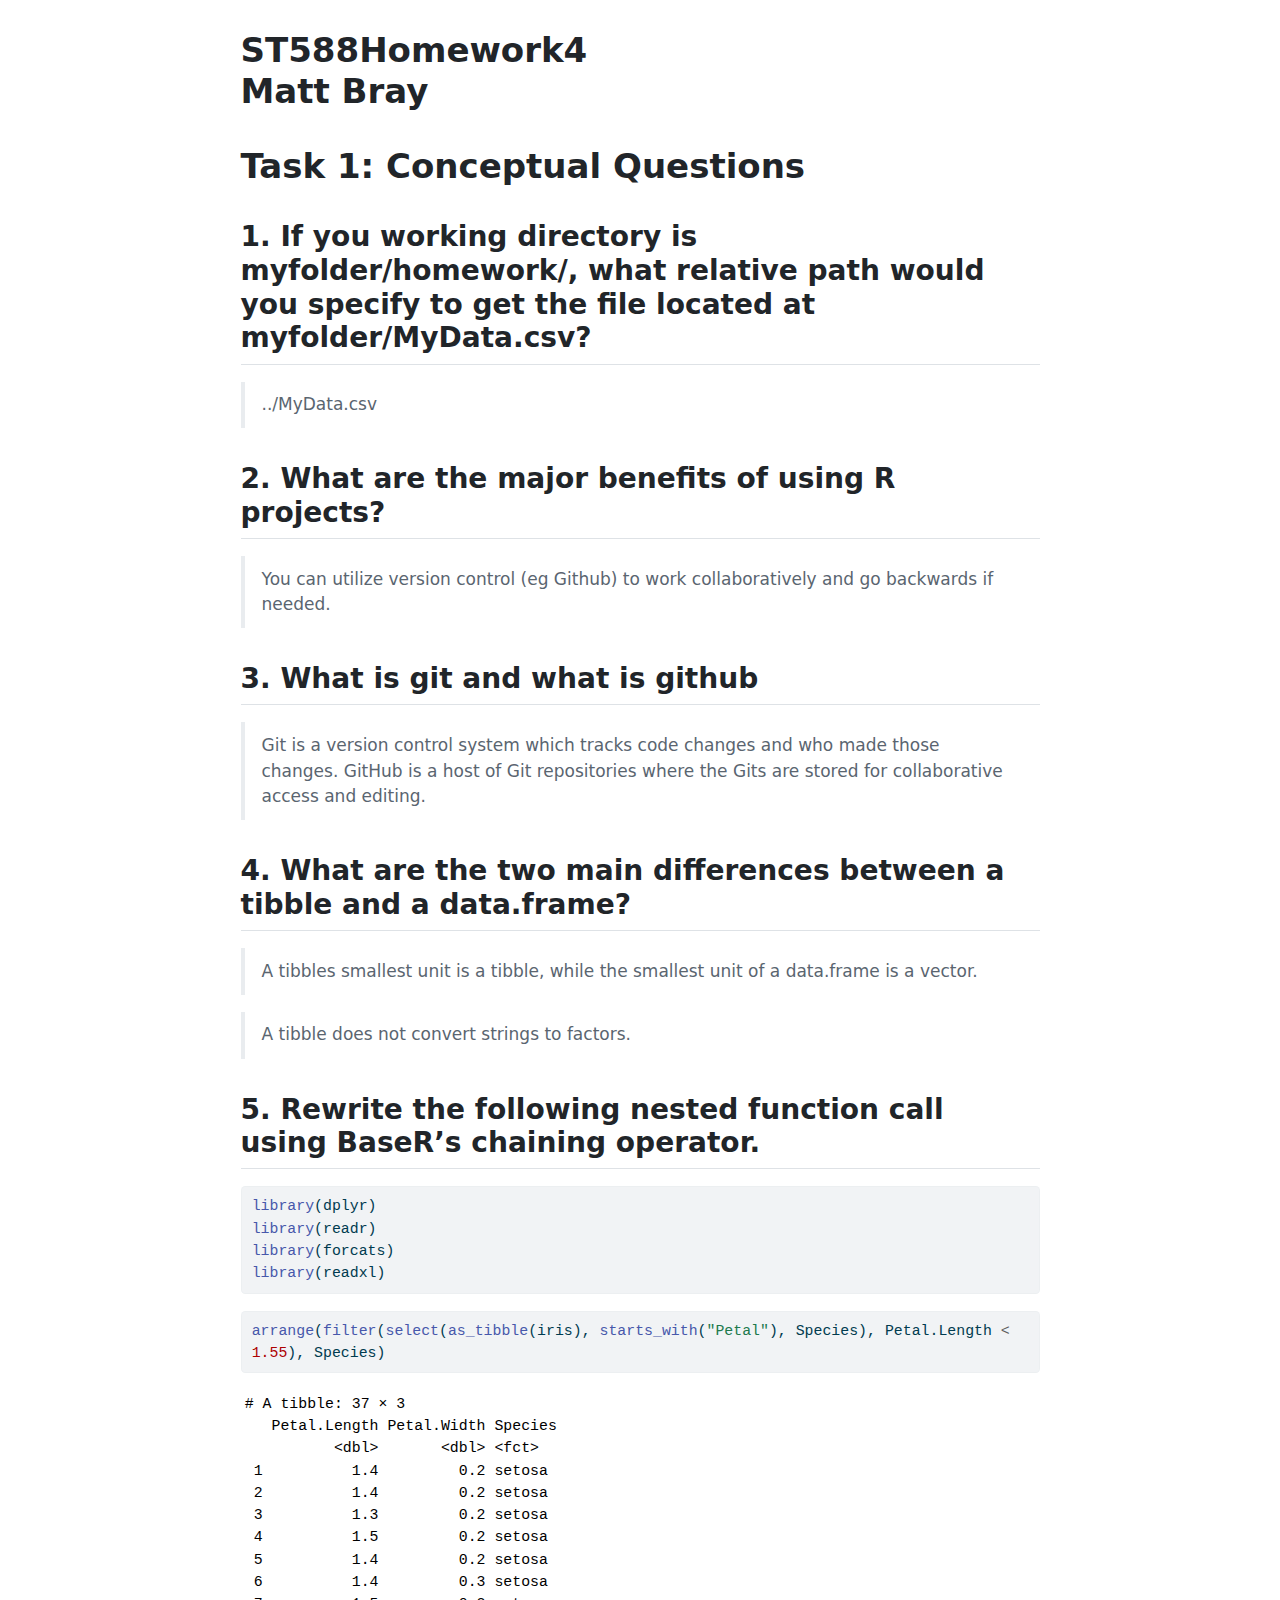
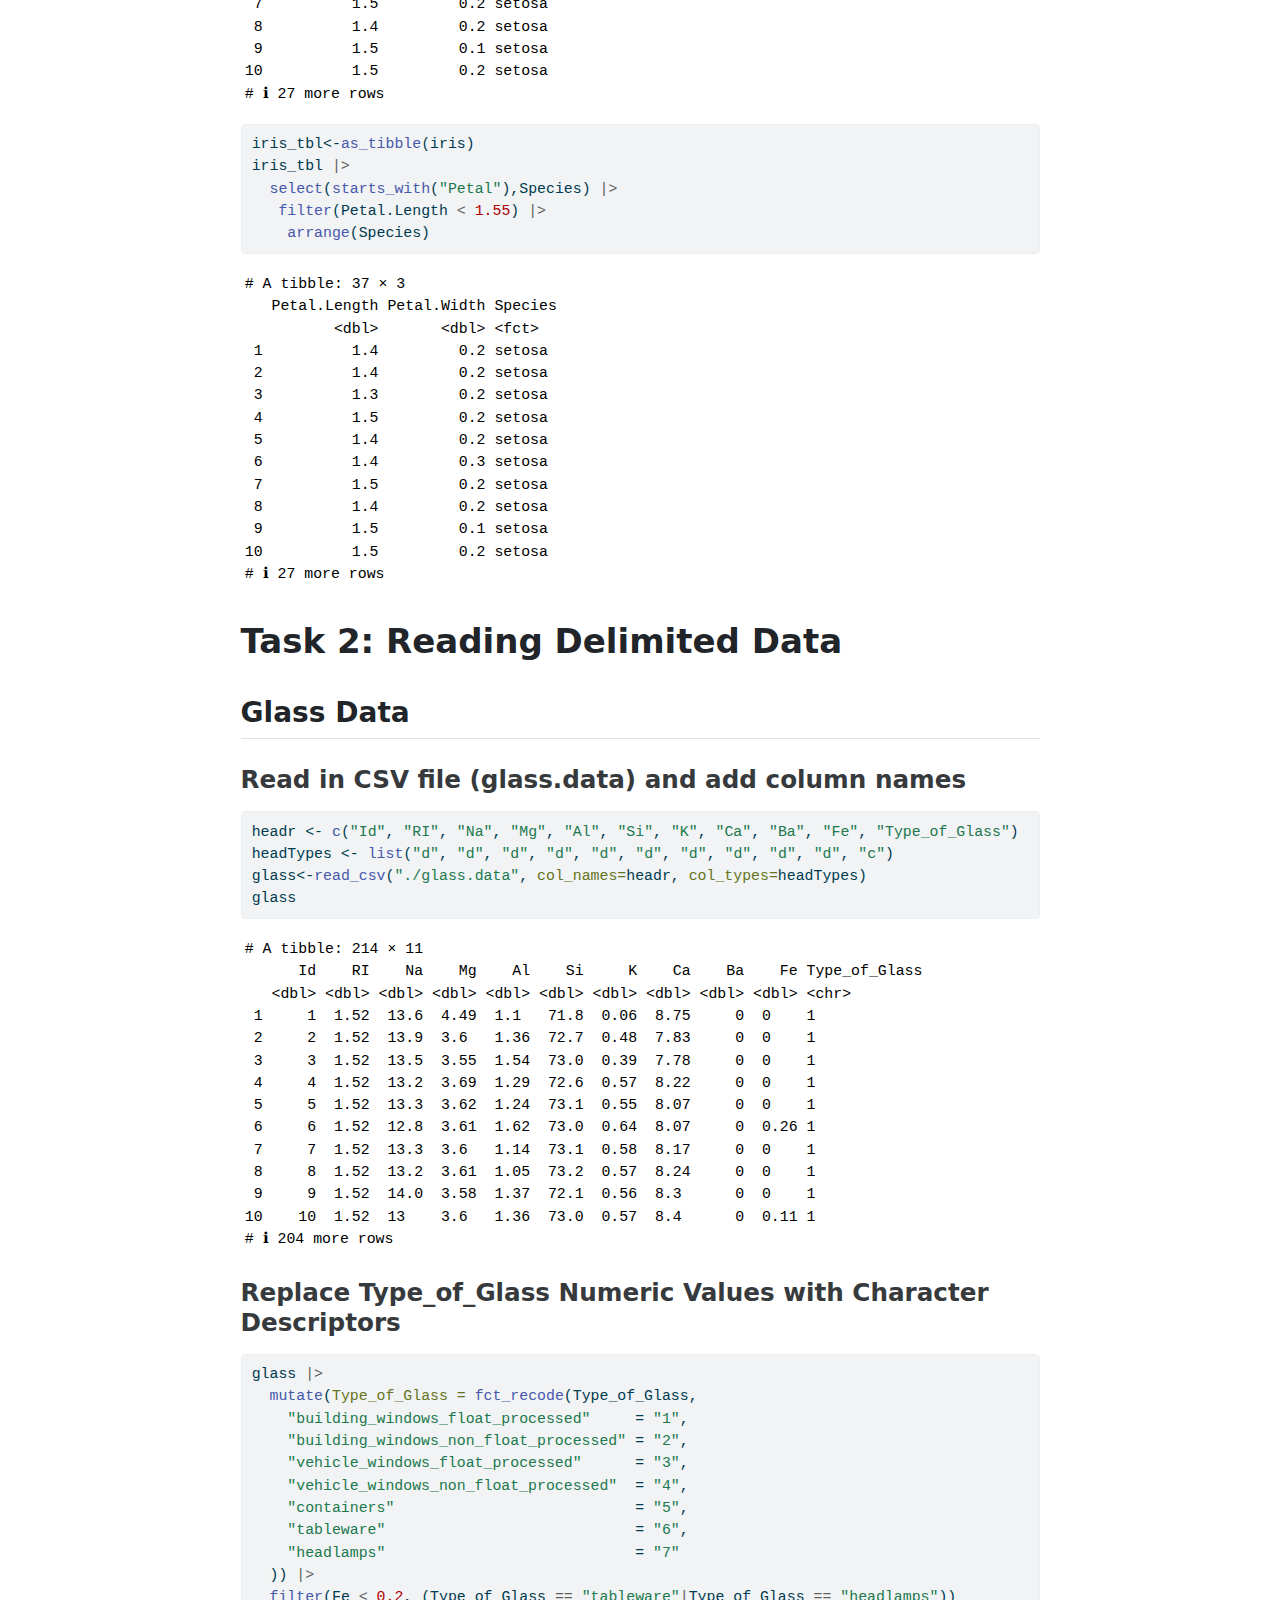
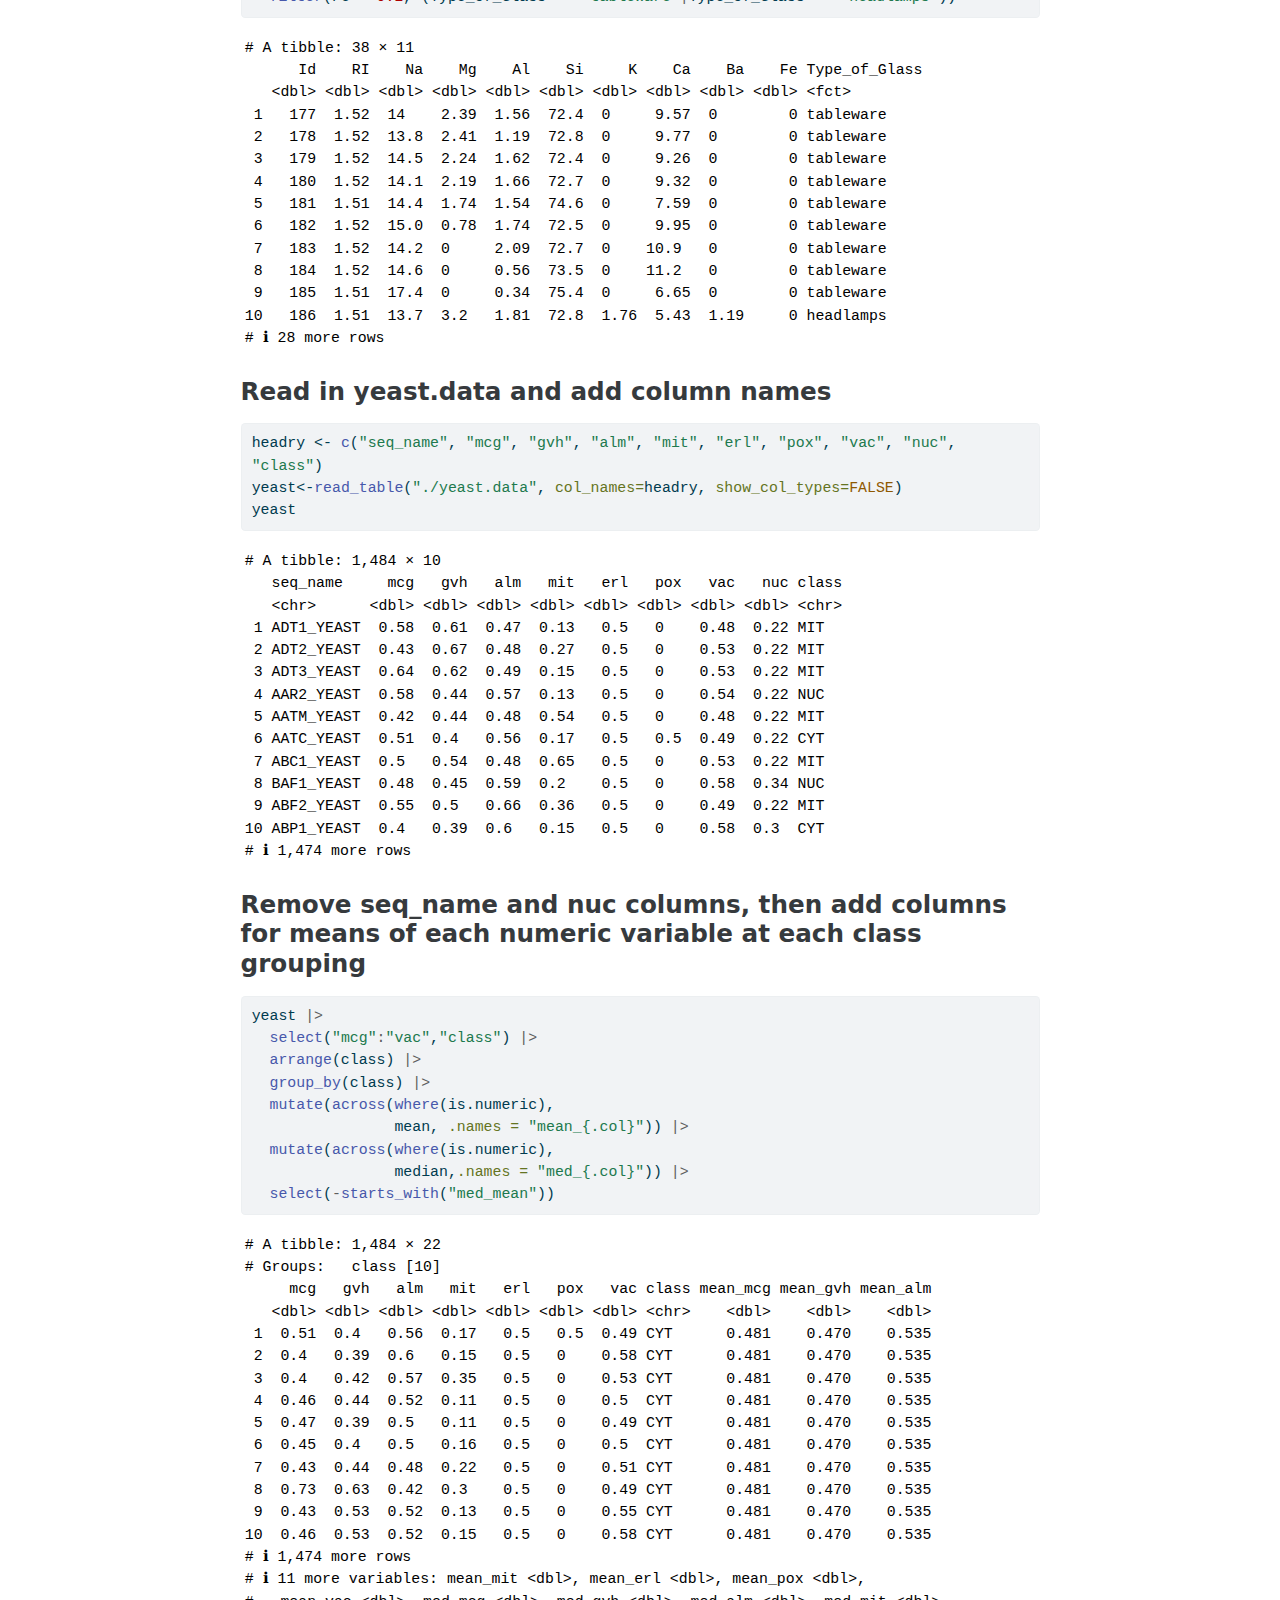
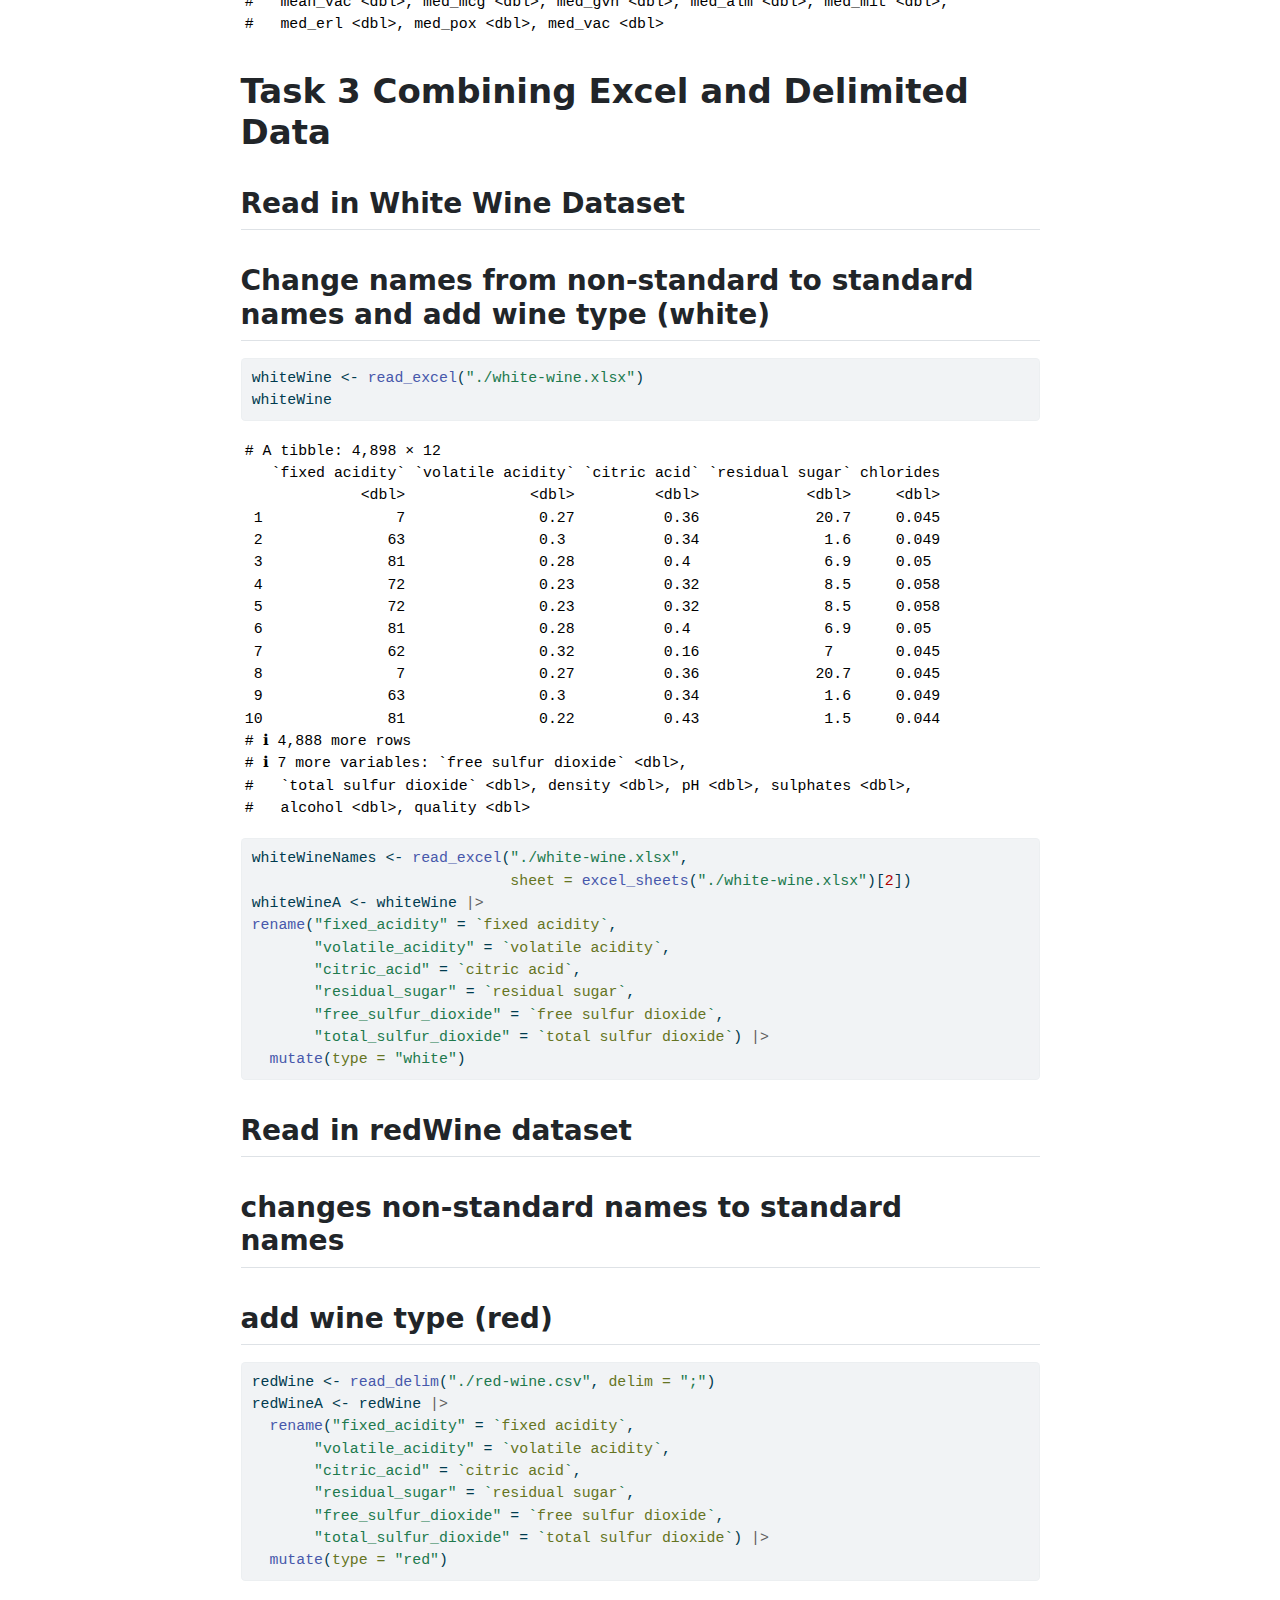
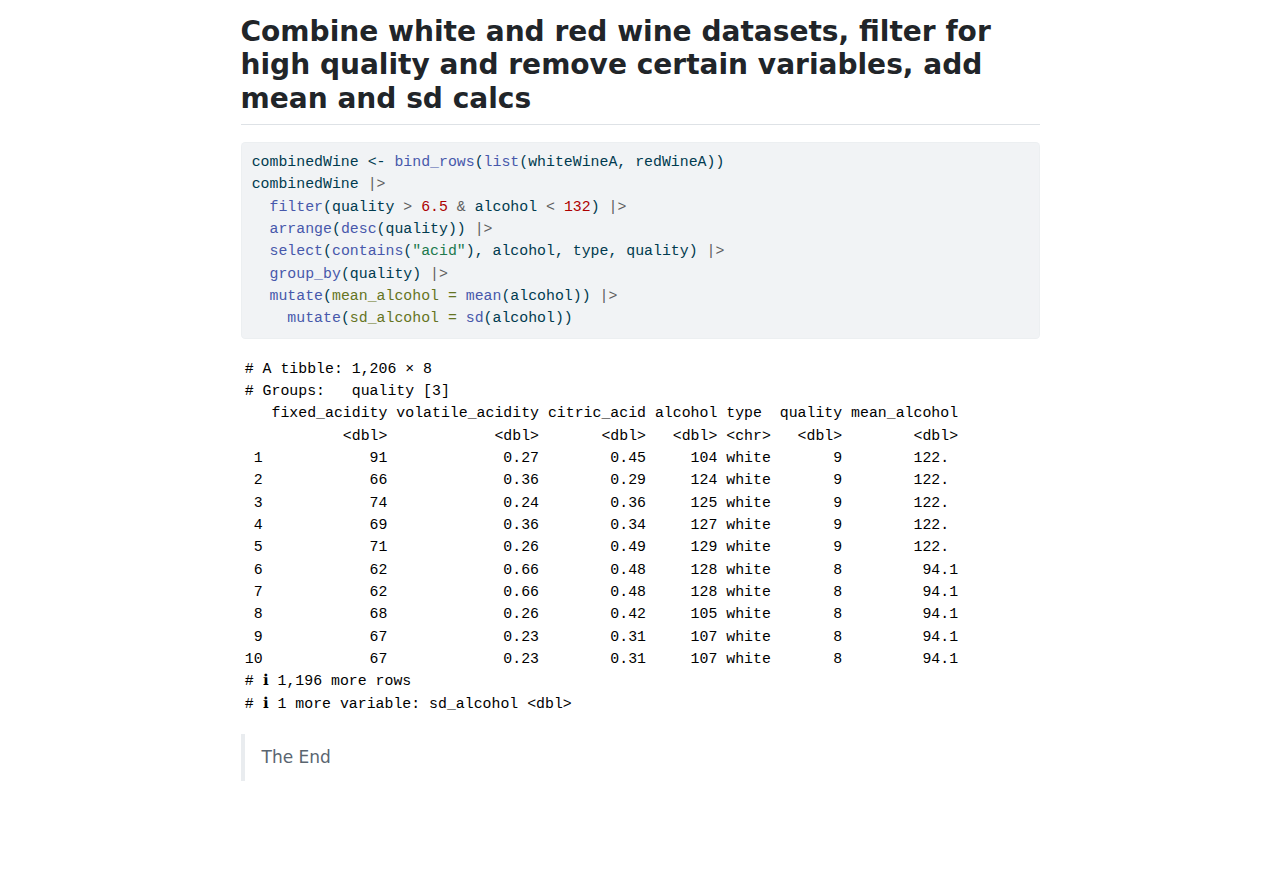
<file: docs/index.html>
<html xmlns="http://www.w3.org/1999/xhtml">    
  <head>      
    <title>Redirect to ST588Homework4.html</title>      
    <meta http-equiv="refresh" content="0;URL='ST588Homework4.html'" />    
  </head>    
  <body> 
  </body>  
</html>
</file>
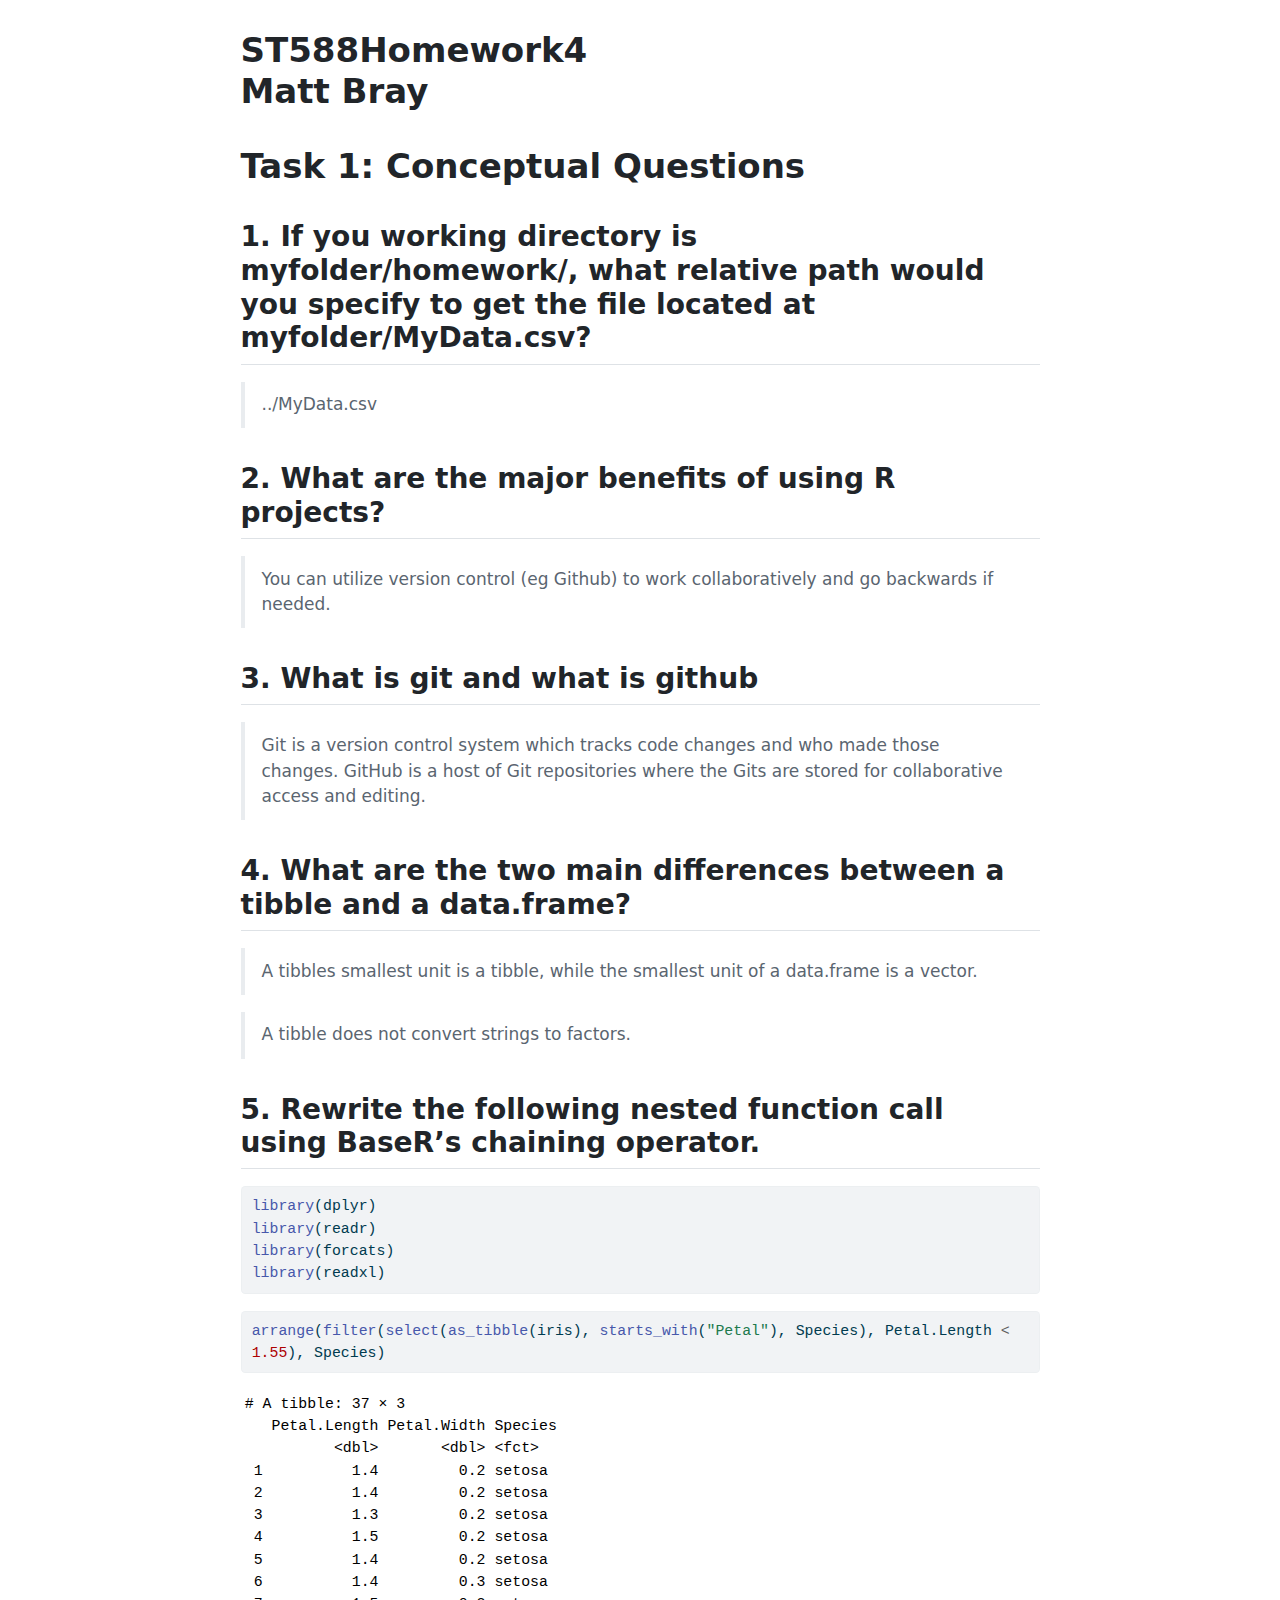
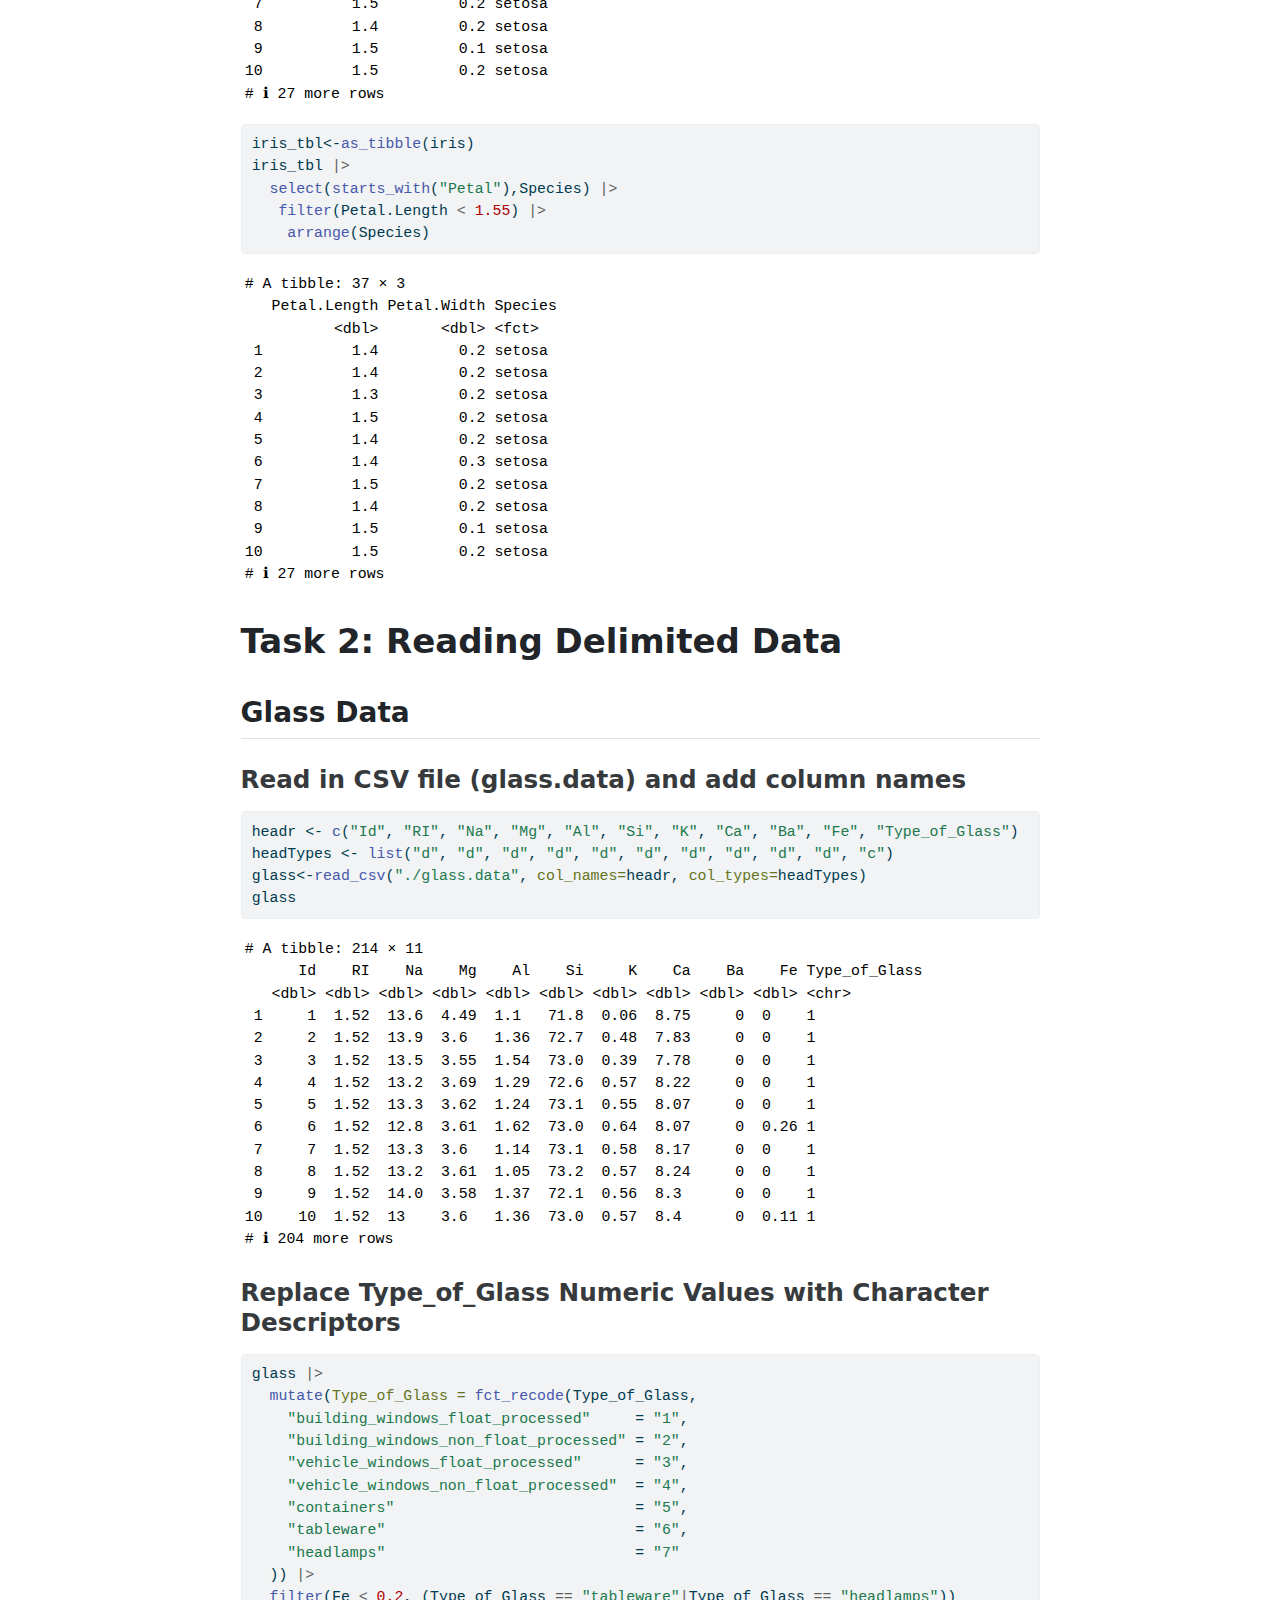
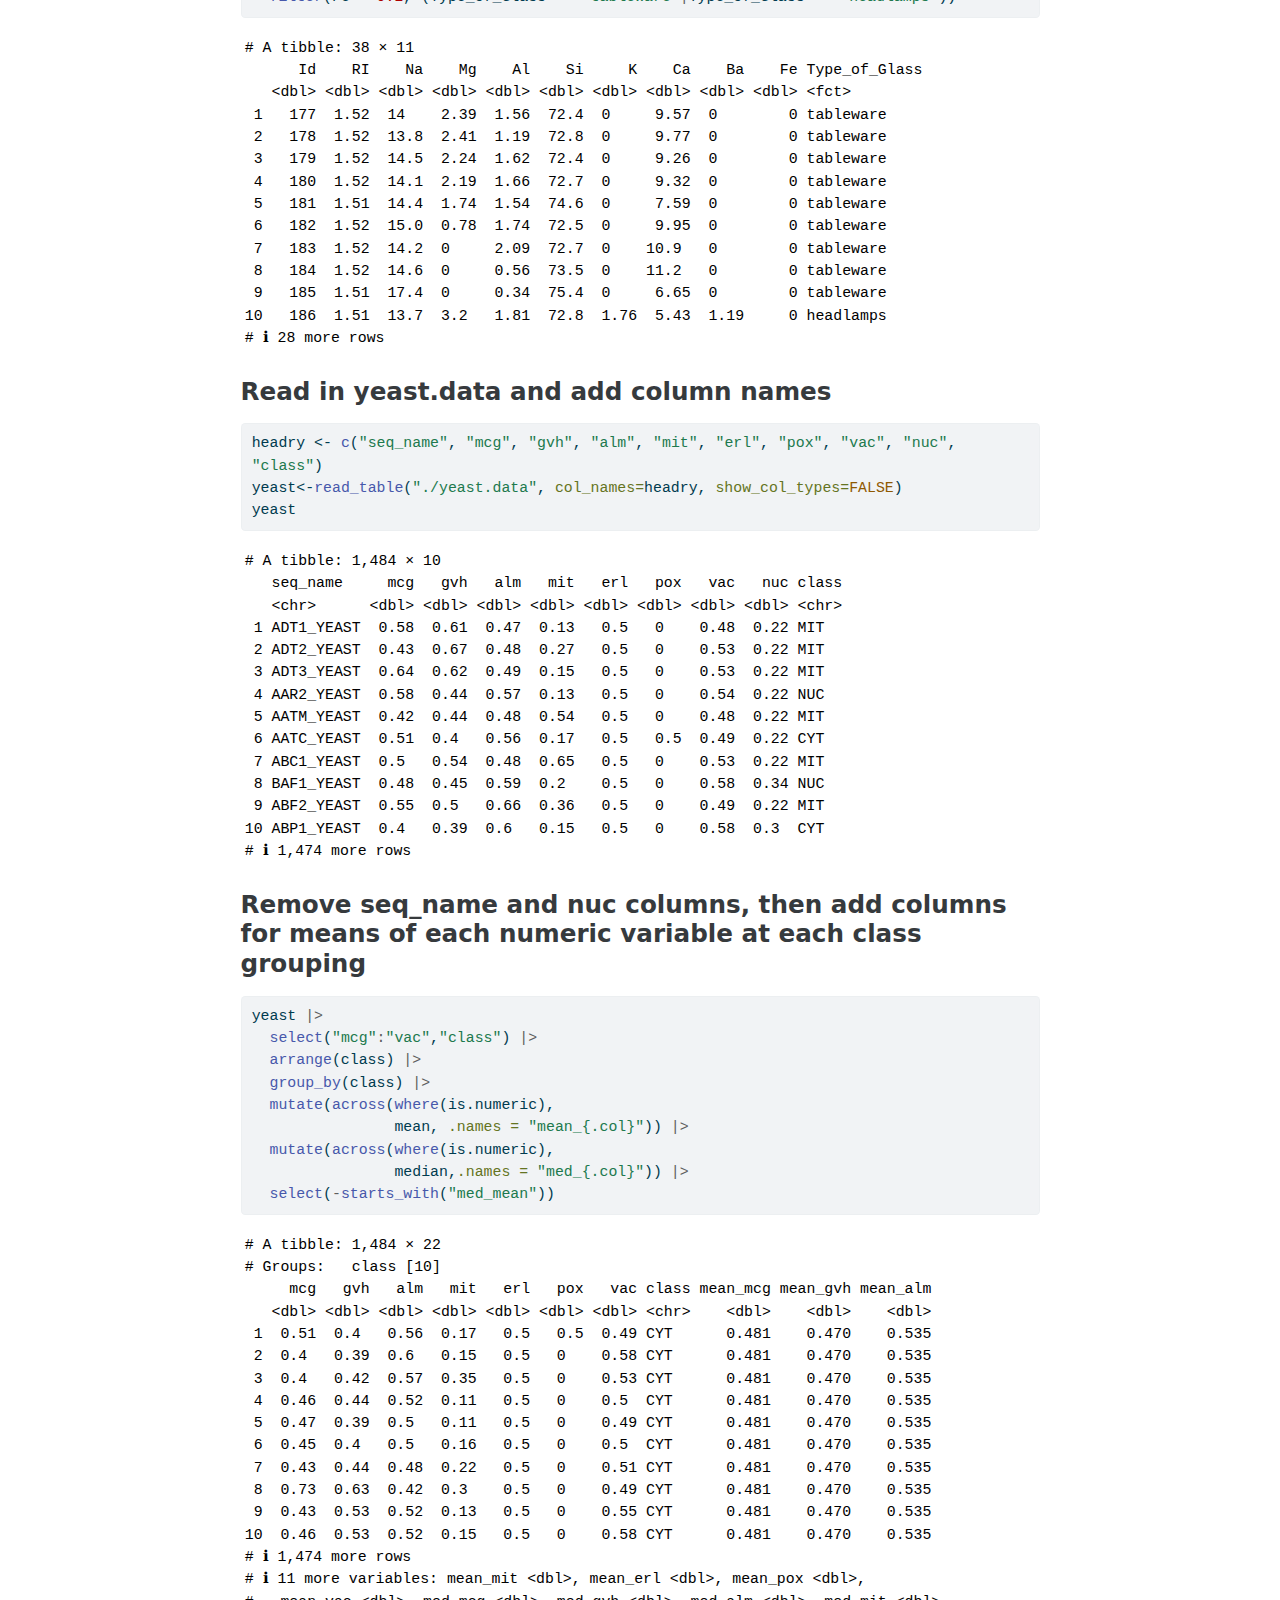
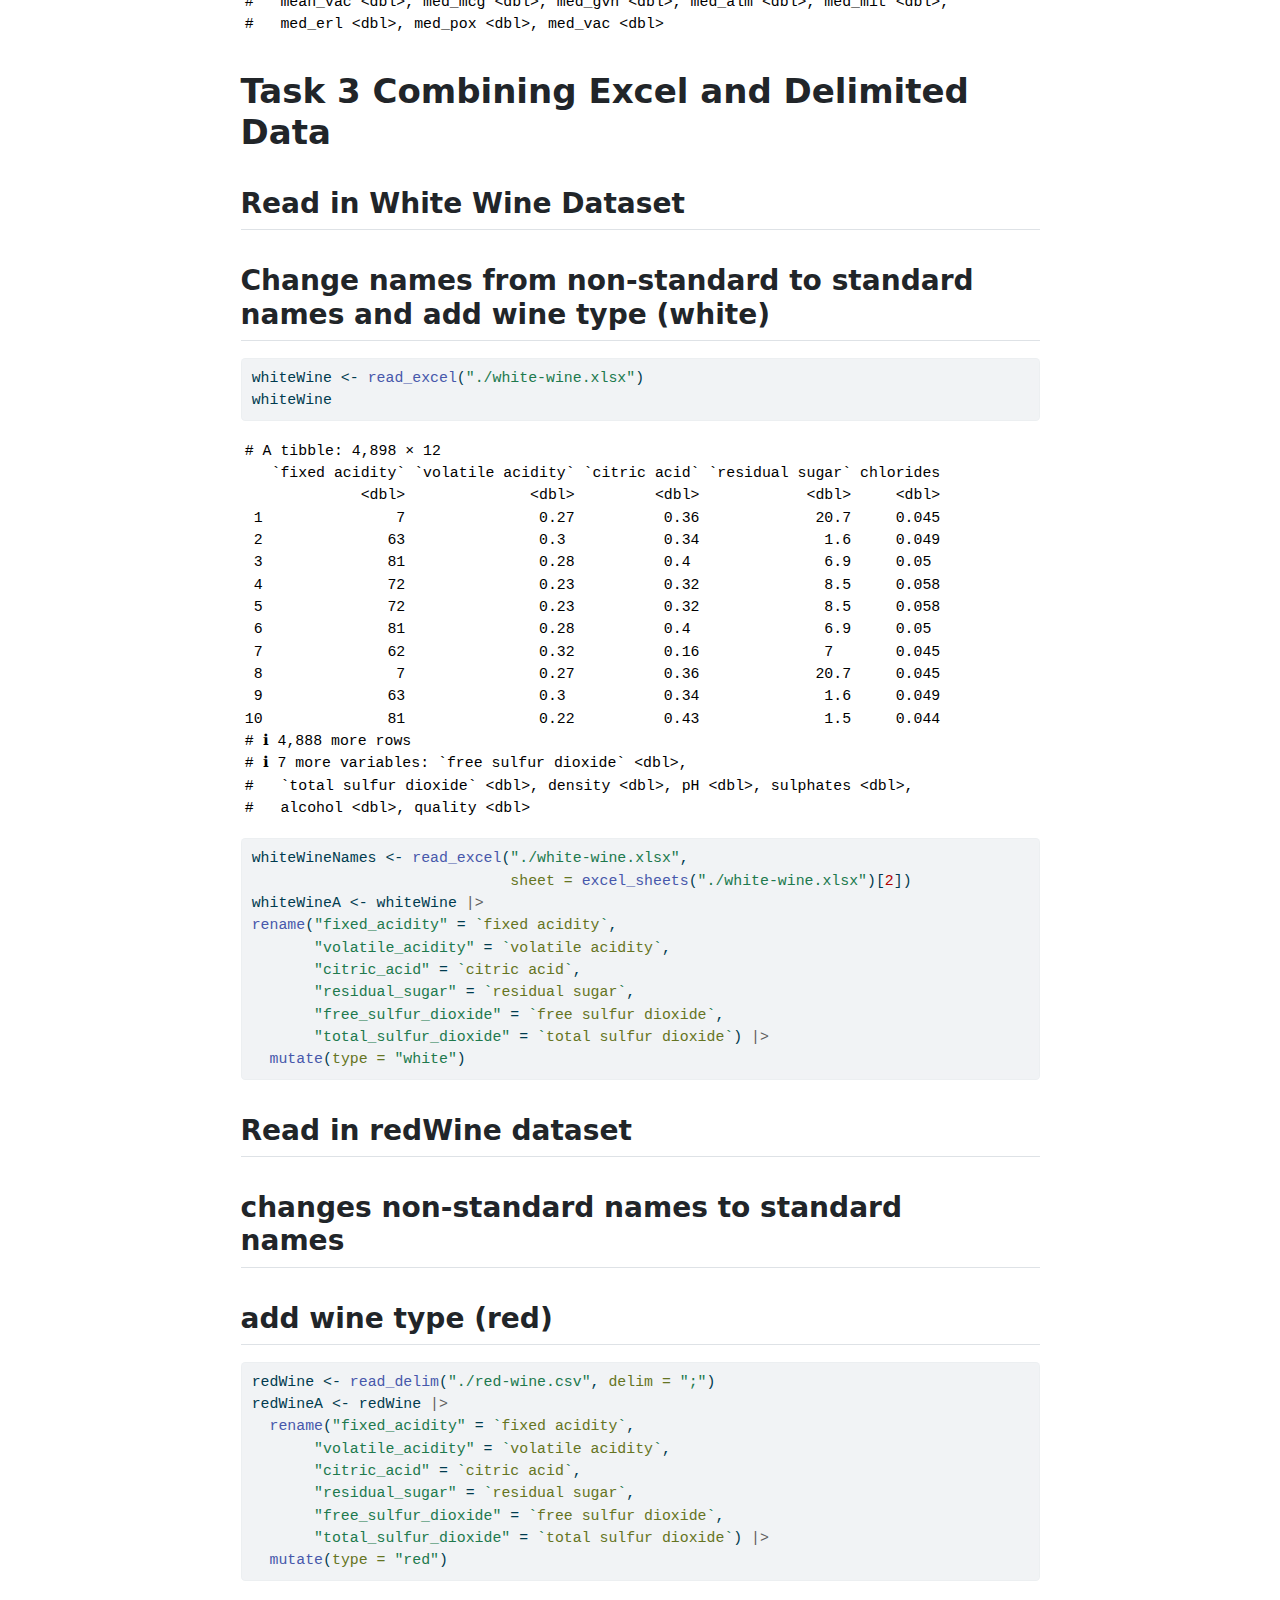
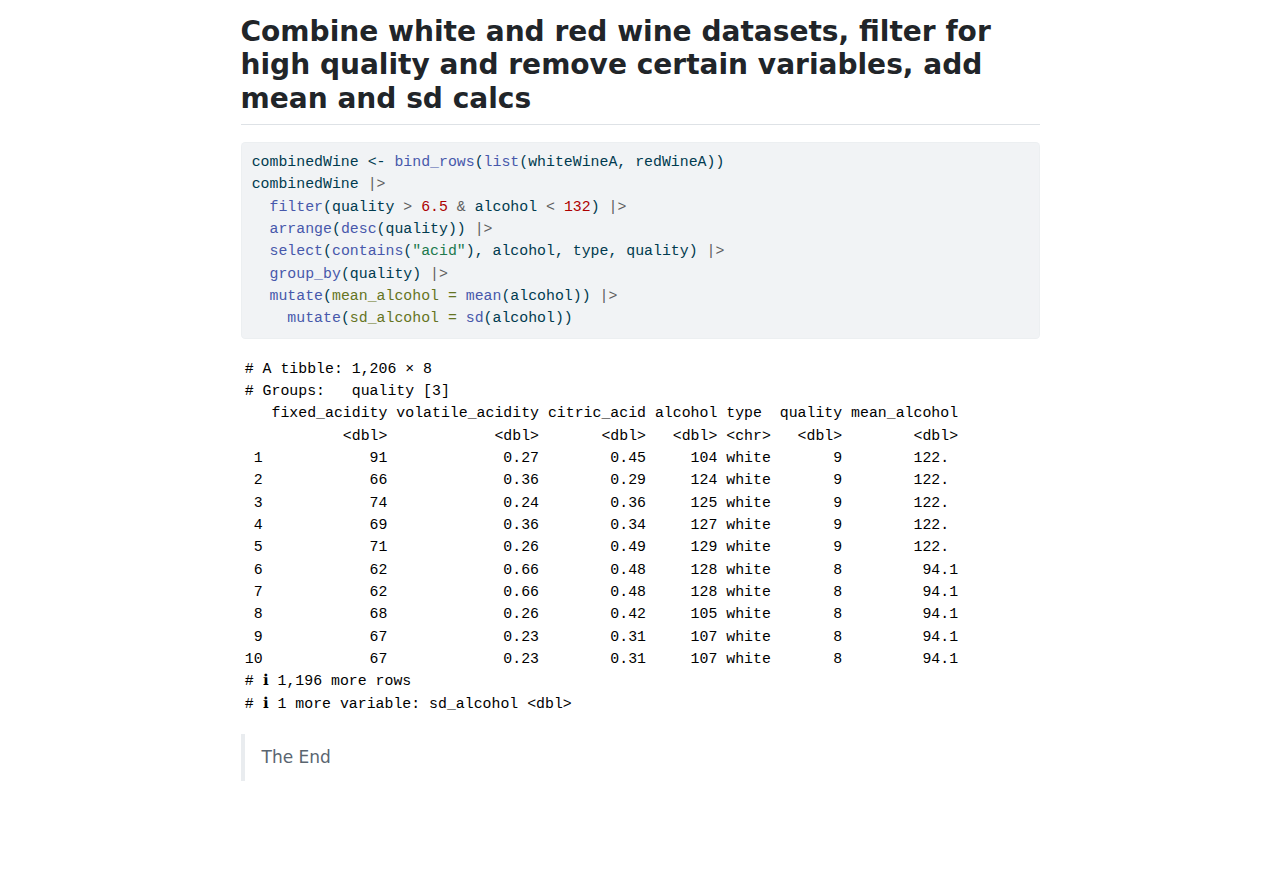
<file: docs/ST588Homework4.html>
<!DOCTYPE html>
<html xmlns="http://www.w3.org/1999/xhtml" lang="en" xml:lang="en"><head>

<meta charset="utf-8">
<meta name="generator" content="quarto-1.4.555">

<meta name="viewport" content="width=device-width, initial-scale=1.0, user-scalable=yes">


<title>| ST588Homework4 | Matt Bray</title>
<style>
code{white-space: pre-wrap;}
span.smallcaps{font-variant: small-caps;}
div.columns{display: flex; gap: min(4vw, 1.5em);}
div.column{flex: auto; overflow-x: auto;}
div.hanging-indent{margin-left: 1.5em; text-indent: -1.5em;}
ul.task-list{list-style: none;}
ul.task-list li input[type="checkbox"] {
  width: 0.8em;
  margin: 0 0.8em 0.2em -1em; /* quarto-specific, see https://github.com/quarto-dev/quarto-cli/issues/4556 */ 
  vertical-align: middle;
}
/* CSS for syntax highlighting */
pre > code.sourceCode { white-space: pre; position: relative; }
pre > code.sourceCode > span { line-height: 1.25; }
pre > code.sourceCode > span:empty { height: 1.2em; }
.sourceCode { overflow: visible; }
code.sourceCode > span { color: inherit; text-decoration: inherit; }
div.sourceCode { margin: 1em 0; }
pre.sourceCode { margin: 0; }
@media screen {
div.sourceCode { overflow: auto; }
}
@media print {
pre > code.sourceCode { white-space: pre-wrap; }
pre > code.sourceCode > span { text-indent: -5em; padding-left: 5em; }
}
pre.numberSource code
  { counter-reset: source-line 0; }
pre.numberSource code > span
  { position: relative; left: -4em; counter-increment: source-line; }
pre.numberSource code > span > a:first-child::before
  { content: counter(source-line);
    position: relative; left: -1em; text-align: right; vertical-align: baseline;
    border: none; display: inline-block;
    -webkit-touch-callout: none; -webkit-user-select: none;
    -khtml-user-select: none; -moz-user-select: none;
    -ms-user-select: none; user-select: none;
    padding: 0 4px; width: 4em;
  }
pre.numberSource { margin-left: 3em;  padding-left: 4px; }
div.sourceCode
  {   }
@media screen {
pre > code.sourceCode > span > a:first-child::before { text-decoration: underline; }
}
</style>


<script src="site_libs/quarto-nav/quarto-nav.js"></script>
<script src="site_libs/clipboard/clipboard.min.js"></script>
<script src="site_libs/quarto-search/autocomplete.umd.js"></script>
<script src="site_libs/quarto-search/fuse.min.js"></script>
<script src="site_libs/quarto-search/quarto-search.js"></script>
<meta name="quarto:offset" content="./">
<script src="site_libs/quarto-html/quarto.js"></script>
<script src="site_libs/quarto-html/popper.min.js"></script>
<script src="site_libs/quarto-html/tippy.umd.min.js"></script>
<script src="site_libs/quarto-html/anchor.min.js"></script>
<link href="site_libs/quarto-html/tippy.css" rel="stylesheet">
<link href="site_libs/quarto-html/quarto-syntax-highlighting.css" rel="stylesheet" id="quarto-text-highlighting-styles">
<script src="site_libs/bootstrap/bootstrap.min.js"></script>
<link href="site_libs/bootstrap/bootstrap-icons.css" rel="stylesheet">
<link href="site_libs/bootstrap/bootstrap.min.css" rel="stylesheet" id="quarto-bootstrap" data-mode="light">
<script id="quarto-search-options" type="application/json">{
  "location": "sidebar",
  "copy-button": false,
  "collapse-after": 3,
  "panel-placement": "start",
  "type": "textbox",
  "limit": 50,
  "keyboard-shortcut": [
    "f",
    "/",
    "s"
  ],
  "show-item-context": false,
  "language": {
    "search-no-results-text": "No results",
    "search-matching-documents-text": "matching documents",
    "search-copy-link-title": "Copy link to search",
    "search-hide-matches-text": "Hide additional matches",
    "search-more-match-text": "more match in this document",
    "search-more-matches-text": "more matches in this document",
    "search-clear-button-title": "Clear",
    "search-text-placeholder": "",
    "search-detached-cancel-button-title": "Cancel",
    "search-submit-button-title": "Submit",
    "search-label": "Search"
  }
}</script>


</head>

<body class="fullcontent">

<div id="quarto-search-results"></div>
<!-- content -->
<div id="quarto-content" class="quarto-container page-columns page-rows-contents page-layout-article">
<!-- sidebar -->
<!-- margin-sidebar -->
    
<!-- main -->
<main class="content" id="quarto-document-content">

<header id="title-block-header" class="quarto-title-block default">
<div class="quarto-title">
<h1 class="title"><div class="line-block">ST588Homework4<br>
Matt Bray</div></h1>
</div>



<div class="quarto-title-meta">

    
  
    
  </div>
  


</header>


<section id="task-1-conceptual-questions" class="level1">
<h1>Task 1: Conceptual Questions</h1>
<section id="if-you-working-directory-is-myfolderhomework-what-relative-path-would-you-specify-to-get-the-file-located-at-myfoldermydata.csv" class="level2">
<h2 class="anchored" data-anchor-id="if-you-working-directory-is-myfolderhomework-what-relative-path-would-you-specify-to-get-the-file-located-at-myfoldermydata.csv">1. If you working directory is myfolder/homework/, what relative path would you specify to get the file located at myfolder/MyData.csv?</h2>
<blockquote class="blockquote">
<p>../MyData.csv</p>
</blockquote>
</section>
<section id="what-are-the-major-benefits-of-using-r-projects" class="level2">
<h2 class="anchored" data-anchor-id="what-are-the-major-benefits-of-using-r-projects">2. What are the major benefits of using R projects?</h2>
<blockquote class="blockquote">
<p>You can utilize version control (eg Github) to work collaboratively and go backwards if needed.</p>
</blockquote>
</section>
<section id="what-is-git-and-what-is-github" class="level2">
<h2 class="anchored" data-anchor-id="what-is-git-and-what-is-github">3. What is git and what is github</h2>
<blockquote class="blockquote">
<p>Git is a version control system which tracks code changes and who made those changes. GitHub is a host of Git repositories where the Gits are stored for collaborative access and editing.</p>
</blockquote>
</section>
<section id="what-are-the-two-main-differences-between-a-tibble-and-a-data.frame" class="level2">
<h2 class="anchored" data-anchor-id="what-are-the-two-main-differences-between-a-tibble-and-a-data.frame">4. What are the two main differences between a tibble and a data.frame?</h2>
<blockquote class="blockquote">
<p>A tibbles smallest unit is a tibble, while the smallest unit of a data.frame is a vector.</p>
</blockquote>
<blockquote class="blockquote">
<p>A tibble does not convert strings to factors.</p>
</blockquote>
</section>
<section id="rewrite-the-following-nested-function-call-using-basers-chaining-operator." class="level2">
<h2 class="anchored" data-anchor-id="rewrite-the-following-nested-function-call-using-basers-chaining-operator.">5. Rewrite the following nested function call using BaseR’s chaining operator.</h2>
<div class="cell">
<div class="sourceCode cell-code" id="cb1"><pre class="sourceCode r code-with-copy"><code class="sourceCode r"><span id="cb1-1"><a href="#cb1-1" aria-hidden="true" tabindex="-1"></a><span class="fu">library</span>(dplyr)</span>
<span id="cb1-2"><a href="#cb1-2" aria-hidden="true" tabindex="-1"></a><span class="fu">library</span>(readr)</span>
<span id="cb1-3"><a href="#cb1-3" aria-hidden="true" tabindex="-1"></a><span class="fu">library</span>(forcats)</span>
<span id="cb1-4"><a href="#cb1-4" aria-hidden="true" tabindex="-1"></a><span class="fu">library</span>(readxl)</span></code><button title="Copy to Clipboard" class="code-copy-button"><i class="bi"></i></button></pre></div>
</div>
<div class="cell">
<div class="sourceCode cell-code" id="cb2"><pre class="sourceCode r code-with-copy"><code class="sourceCode r"><span id="cb2-1"><a href="#cb2-1" aria-hidden="true" tabindex="-1"></a><span class="fu">arrange</span>(<span class="fu">filter</span>(<span class="fu">select</span>(<span class="fu">as_tibble</span>(iris), <span class="fu">starts_with</span>(<span class="st">"Petal"</span>), Species), Petal.Length <span class="sc">&lt;</span> <span class="fl">1.55</span>), Species)</span></code><button title="Copy to Clipboard" class="code-copy-button"><i class="bi"></i></button></pre></div>
<div class="cell-output cell-output-stdout">
<pre><code># A tibble: 37 × 3
   Petal.Length Petal.Width Species
          &lt;dbl&gt;       &lt;dbl&gt; &lt;fct&gt;  
 1          1.4         0.2 setosa 
 2          1.4         0.2 setosa 
 3          1.3         0.2 setosa 
 4          1.5         0.2 setosa 
 5          1.4         0.2 setosa 
 6          1.4         0.3 setosa 
 7          1.5         0.2 setosa 
 8          1.4         0.2 setosa 
 9          1.5         0.1 setosa 
10          1.5         0.2 setosa 
# ℹ 27 more rows</code></pre>
</div>
</div>
<div class="cell">
<div class="sourceCode cell-code" id="cb4"><pre class="sourceCode r code-with-copy"><code class="sourceCode r"><span id="cb4-1"><a href="#cb4-1" aria-hidden="true" tabindex="-1"></a>iris_tbl<span class="ot">&lt;-</span><span class="fu">as_tibble</span>(iris)</span>
<span id="cb4-2"><a href="#cb4-2" aria-hidden="true" tabindex="-1"></a>iris_tbl <span class="sc">|&gt;</span></span>
<span id="cb4-3"><a href="#cb4-3" aria-hidden="true" tabindex="-1"></a>  <span class="fu">select</span>(<span class="fu">starts_with</span>(<span class="st">"Petal"</span>),Species) <span class="sc">|&gt;</span></span>
<span id="cb4-4"><a href="#cb4-4" aria-hidden="true" tabindex="-1"></a>   <span class="fu">filter</span>(Petal.Length <span class="sc">&lt;</span> <span class="fl">1.55</span>) <span class="sc">|&gt;</span></span>
<span id="cb4-5"><a href="#cb4-5" aria-hidden="true" tabindex="-1"></a>    <span class="fu">arrange</span>(Species)</span></code><button title="Copy to Clipboard" class="code-copy-button"><i class="bi"></i></button></pre></div>
<div class="cell-output cell-output-stdout">
<pre><code># A tibble: 37 × 3
   Petal.Length Petal.Width Species
          &lt;dbl&gt;       &lt;dbl&gt; &lt;fct&gt;  
 1          1.4         0.2 setosa 
 2          1.4         0.2 setosa 
 3          1.3         0.2 setosa 
 4          1.5         0.2 setosa 
 5          1.4         0.2 setosa 
 6          1.4         0.3 setosa 
 7          1.5         0.2 setosa 
 8          1.4         0.2 setosa 
 9          1.5         0.1 setosa 
10          1.5         0.2 setosa 
# ℹ 27 more rows</code></pre>
</div>
</div>
</section>
</section>
<section id="task-2-reading-delimited-data" class="level1">
<h1>Task 2: Reading Delimited Data</h1>
<section id="glass-data" class="level2">
<h2 class="anchored" data-anchor-id="glass-data">Glass Data</h2>
<section id="read-in-csv-file-glass.data-and-add-column-names" class="level3">
<h3 class="anchored" data-anchor-id="read-in-csv-file-glass.data-and-add-column-names">Read in CSV file (glass.data) and add column names</h3>
<div class="cell">
<div class="sourceCode cell-code" id="cb6"><pre class="sourceCode r code-with-copy"><code class="sourceCode r"><span id="cb6-1"><a href="#cb6-1" aria-hidden="true" tabindex="-1"></a>headr <span class="ot">&lt;-</span> <span class="fu">c</span>(<span class="st">"Id"</span>, <span class="st">"RI"</span>, <span class="st">"Na"</span>, <span class="st">"Mg"</span>, <span class="st">"Al"</span>, <span class="st">"Si"</span>, <span class="st">"K"</span>, <span class="st">"Ca"</span>, <span class="st">"Ba"</span>, <span class="st">"Fe"</span>, <span class="st">"Type_of_Glass"</span>)</span>
<span id="cb6-2"><a href="#cb6-2" aria-hidden="true" tabindex="-1"></a>headTypes <span class="ot">&lt;-</span> <span class="fu">list</span>(<span class="st">"d"</span>, <span class="st">"d"</span>, <span class="st">"d"</span>, <span class="st">"d"</span>, <span class="st">"d"</span>, <span class="st">"d"</span>, <span class="st">"d"</span>, <span class="st">"d"</span>, <span class="st">"d"</span>, <span class="st">"d"</span>, <span class="st">"c"</span>)</span>
<span id="cb6-3"><a href="#cb6-3" aria-hidden="true" tabindex="-1"></a>glass<span class="ot">&lt;-</span><span class="fu">read_csv</span>(<span class="st">"./glass.data"</span>, <span class="at">col_names=</span>headr, <span class="at">col_types=</span>headTypes)</span>
<span id="cb6-4"><a href="#cb6-4" aria-hidden="true" tabindex="-1"></a>glass</span></code><button title="Copy to Clipboard" class="code-copy-button"><i class="bi"></i></button></pre></div>
<div class="cell-output cell-output-stdout">
<pre><code># A tibble: 214 × 11
      Id    RI    Na    Mg    Al    Si     K    Ca    Ba    Fe Type_of_Glass
   &lt;dbl&gt; &lt;dbl&gt; &lt;dbl&gt; &lt;dbl&gt; &lt;dbl&gt; &lt;dbl&gt; &lt;dbl&gt; &lt;dbl&gt; &lt;dbl&gt; &lt;dbl&gt; &lt;chr&gt;        
 1     1  1.52  13.6  4.49  1.1   71.8  0.06  8.75     0  0    1            
 2     2  1.52  13.9  3.6   1.36  72.7  0.48  7.83     0  0    1            
 3     3  1.52  13.5  3.55  1.54  73.0  0.39  7.78     0  0    1            
 4     4  1.52  13.2  3.69  1.29  72.6  0.57  8.22     0  0    1            
 5     5  1.52  13.3  3.62  1.24  73.1  0.55  8.07     0  0    1            
 6     6  1.52  12.8  3.61  1.62  73.0  0.64  8.07     0  0.26 1            
 7     7  1.52  13.3  3.6   1.14  73.1  0.58  8.17     0  0    1            
 8     8  1.52  13.2  3.61  1.05  73.2  0.57  8.24     0  0    1            
 9     9  1.52  14.0  3.58  1.37  72.1  0.56  8.3      0  0    1            
10    10  1.52  13    3.6   1.36  73.0  0.57  8.4      0  0.11 1            
# ℹ 204 more rows</code></pre>
</div>
</div>
</section>
<section id="replace-type_of_glass-numeric-values-with-character-descriptors" class="level3">
<h3 class="anchored" data-anchor-id="replace-type_of_glass-numeric-values-with-character-descriptors">Replace Type_of_Glass Numeric Values with Character Descriptors</h3>
<div class="cell">
<div class="sourceCode cell-code" id="cb8"><pre class="sourceCode r code-with-copy"><code class="sourceCode r"><span id="cb8-1"><a href="#cb8-1" aria-hidden="true" tabindex="-1"></a>glass <span class="sc">|&gt;</span></span>
<span id="cb8-2"><a href="#cb8-2" aria-hidden="true" tabindex="-1"></a>  <span class="fu">mutate</span>(<span class="at">Type_of_Glass =</span> <span class="fu">fct_recode</span>(Type_of_Glass,</span>
<span id="cb8-3"><a href="#cb8-3" aria-hidden="true" tabindex="-1"></a>    <span class="st">"building_windows_float_processed"</span>     <span class="ot">=</span> <span class="st">"1"</span>,</span>
<span id="cb8-4"><a href="#cb8-4" aria-hidden="true" tabindex="-1"></a>    <span class="st">"building_windows_non_float_processed"</span> <span class="ot">=</span> <span class="st">"2"</span>,</span>
<span id="cb8-5"><a href="#cb8-5" aria-hidden="true" tabindex="-1"></a>    <span class="st">"vehicle_windows_float_processed"</span>      <span class="ot">=</span> <span class="st">"3"</span>,</span>
<span id="cb8-6"><a href="#cb8-6" aria-hidden="true" tabindex="-1"></a>    <span class="st">"vehicle_windows_non_float_processed"</span>  <span class="ot">=</span> <span class="st">"4"</span>,</span>
<span id="cb8-7"><a href="#cb8-7" aria-hidden="true" tabindex="-1"></a>    <span class="st">"containers"</span>                           <span class="ot">=</span> <span class="st">"5"</span>,</span>
<span id="cb8-8"><a href="#cb8-8" aria-hidden="true" tabindex="-1"></a>    <span class="st">"tableware"</span>                            <span class="ot">=</span> <span class="st">"6"</span>,</span>
<span id="cb8-9"><a href="#cb8-9" aria-hidden="true" tabindex="-1"></a>    <span class="st">"headlamps"</span>                            <span class="ot">=</span> <span class="st">"7"</span> </span>
<span id="cb8-10"><a href="#cb8-10" aria-hidden="true" tabindex="-1"></a>  )) <span class="sc">|&gt;</span></span>
<span id="cb8-11"><a href="#cb8-11" aria-hidden="true" tabindex="-1"></a>  <span class="fu">filter</span>(Fe <span class="sc">&lt;</span> <span class="fl">0.2</span>, (Type_of_Glass <span class="sc">==</span> <span class="st">"tableware"</span><span class="sc">|</span>Type_of_Glass <span class="sc">==</span> <span class="st">"headlamps"</span>))</span></code><button title="Copy to Clipboard" class="code-copy-button"><i class="bi"></i></button></pre></div>
<div class="cell-output cell-output-stdout">
<pre><code># A tibble: 38 × 11
      Id    RI    Na    Mg    Al    Si     K    Ca    Ba    Fe Type_of_Glass
   &lt;dbl&gt; &lt;dbl&gt; &lt;dbl&gt; &lt;dbl&gt; &lt;dbl&gt; &lt;dbl&gt; &lt;dbl&gt; &lt;dbl&gt; &lt;dbl&gt; &lt;dbl&gt; &lt;fct&gt;        
 1   177  1.52  14    2.39  1.56  72.4  0     9.57  0        0 tableware    
 2   178  1.52  13.8  2.41  1.19  72.8  0     9.77  0        0 tableware    
 3   179  1.52  14.5  2.24  1.62  72.4  0     9.26  0        0 tableware    
 4   180  1.52  14.1  2.19  1.66  72.7  0     9.32  0        0 tableware    
 5   181  1.51  14.4  1.74  1.54  74.6  0     7.59  0        0 tableware    
 6   182  1.52  15.0  0.78  1.74  72.5  0     9.95  0        0 tableware    
 7   183  1.52  14.2  0     2.09  72.7  0    10.9   0        0 tableware    
 8   184  1.52  14.6  0     0.56  73.5  0    11.2   0        0 tableware    
 9   185  1.51  17.4  0     0.34  75.4  0     6.65  0        0 tableware    
10   186  1.51  13.7  3.2   1.81  72.8  1.76  5.43  1.19     0 headlamps    
# ℹ 28 more rows</code></pre>
</div>
</div>
</section>
<section id="read-in-yeast.data-and-add-column-names" class="level3">
<h3 class="anchored" data-anchor-id="read-in-yeast.data-and-add-column-names">Read in yeast.data and add column names</h3>
<div class="cell">
<div class="sourceCode cell-code" id="cb10"><pre class="sourceCode r code-with-copy"><code class="sourceCode r"><span id="cb10-1"><a href="#cb10-1" aria-hidden="true" tabindex="-1"></a>headry <span class="ot">&lt;-</span> <span class="fu">c</span>(<span class="st">"seq_name"</span>, <span class="st">"mcg"</span>, <span class="st">"gvh"</span>, <span class="st">"alm"</span>, <span class="st">"mit"</span>, <span class="st">"erl"</span>, <span class="st">"pox"</span>, <span class="st">"vac"</span>, <span class="st">"nuc"</span>, <span class="st">"class"</span>)</span>
<span id="cb10-2"><a href="#cb10-2" aria-hidden="true" tabindex="-1"></a>yeast<span class="ot">&lt;-</span><span class="fu">read_table</span>(<span class="st">"./yeast.data"</span>, <span class="at">col_names=</span>headry, <span class="at">show_col_types=</span><span class="cn">FALSE</span>)</span>
<span id="cb10-3"><a href="#cb10-3" aria-hidden="true" tabindex="-1"></a>yeast</span></code><button title="Copy to Clipboard" class="code-copy-button"><i class="bi"></i></button></pre></div>
<div class="cell-output cell-output-stdout">
<pre><code># A tibble: 1,484 × 10
   seq_name     mcg   gvh   alm   mit   erl   pox   vac   nuc class
   &lt;chr&gt;      &lt;dbl&gt; &lt;dbl&gt; &lt;dbl&gt; &lt;dbl&gt; &lt;dbl&gt; &lt;dbl&gt; &lt;dbl&gt; &lt;dbl&gt; &lt;chr&gt;
 1 ADT1_YEAST  0.58  0.61  0.47  0.13   0.5   0    0.48  0.22 MIT  
 2 ADT2_YEAST  0.43  0.67  0.48  0.27   0.5   0    0.53  0.22 MIT  
 3 ADT3_YEAST  0.64  0.62  0.49  0.15   0.5   0    0.53  0.22 MIT  
 4 AAR2_YEAST  0.58  0.44  0.57  0.13   0.5   0    0.54  0.22 NUC  
 5 AATM_YEAST  0.42  0.44  0.48  0.54   0.5   0    0.48  0.22 MIT  
 6 AATC_YEAST  0.51  0.4   0.56  0.17   0.5   0.5  0.49  0.22 CYT  
 7 ABC1_YEAST  0.5   0.54  0.48  0.65   0.5   0    0.53  0.22 MIT  
 8 BAF1_YEAST  0.48  0.45  0.59  0.2    0.5   0    0.58  0.34 NUC  
 9 ABF2_YEAST  0.55  0.5   0.66  0.36   0.5   0    0.49  0.22 MIT  
10 ABP1_YEAST  0.4   0.39  0.6   0.15   0.5   0    0.58  0.3  CYT  
# ℹ 1,474 more rows</code></pre>
</div>
</div>
</section>
<section id="remove-seq_name-and-nuc-columns-then-add-columns-for-means-of-each-numeric-variable-at-each-class-grouping" class="level3">
<h3 class="anchored" data-anchor-id="remove-seq_name-and-nuc-columns-then-add-columns-for-means-of-each-numeric-variable-at-each-class-grouping">Remove seq_name and nuc columns, then add columns for means of each numeric variable at each class grouping</h3>
<div class="cell">
<div class="sourceCode cell-code" id="cb12"><pre class="sourceCode r code-with-copy"><code class="sourceCode r"><span id="cb12-1"><a href="#cb12-1" aria-hidden="true" tabindex="-1"></a>yeast <span class="sc">|&gt;</span></span>
<span id="cb12-2"><a href="#cb12-2" aria-hidden="true" tabindex="-1"></a>  <span class="fu">select</span>(<span class="st">"mcg"</span><span class="sc">:</span><span class="st">"vac"</span>,<span class="st">"class"</span>) <span class="sc">|&gt;</span></span>
<span id="cb12-3"><a href="#cb12-3" aria-hidden="true" tabindex="-1"></a>  <span class="fu">arrange</span>(class) <span class="sc">|&gt;</span></span>
<span id="cb12-4"><a href="#cb12-4" aria-hidden="true" tabindex="-1"></a>  <span class="fu">group_by</span>(class) <span class="sc">|&gt;</span></span>
<span id="cb12-5"><a href="#cb12-5" aria-hidden="true" tabindex="-1"></a>  <span class="fu">mutate</span>(<span class="fu">across</span>(<span class="fu">where</span>(is.numeric), </span>
<span id="cb12-6"><a href="#cb12-6" aria-hidden="true" tabindex="-1"></a>                mean, <span class="at">.names =</span> <span class="st">"mean_{.col}"</span>)) <span class="sc">|&gt;</span></span>
<span id="cb12-7"><a href="#cb12-7" aria-hidden="true" tabindex="-1"></a>  <span class="fu">mutate</span>(<span class="fu">across</span>(<span class="fu">where</span>(is.numeric), </span>
<span id="cb12-8"><a href="#cb12-8" aria-hidden="true" tabindex="-1"></a>                median,<span class="at">.names =</span> <span class="st">"med_{.col}"</span>)) <span class="sc">|&gt;</span></span>
<span id="cb12-9"><a href="#cb12-9" aria-hidden="true" tabindex="-1"></a>  <span class="fu">select</span>(<span class="sc">-</span><span class="fu">starts_with</span>(<span class="st">"med_mean"</span>))</span></code><button title="Copy to Clipboard" class="code-copy-button"><i class="bi"></i></button></pre></div>
<div class="cell-output cell-output-stdout">
<pre><code># A tibble: 1,484 × 22
# Groups:   class [10]
     mcg   gvh   alm   mit   erl   pox   vac class mean_mcg mean_gvh mean_alm
   &lt;dbl&gt; &lt;dbl&gt; &lt;dbl&gt; &lt;dbl&gt; &lt;dbl&gt; &lt;dbl&gt; &lt;dbl&gt; &lt;chr&gt;    &lt;dbl&gt;    &lt;dbl&gt;    &lt;dbl&gt;
 1  0.51  0.4   0.56  0.17   0.5   0.5  0.49 CYT      0.481    0.470    0.535
 2  0.4   0.39  0.6   0.15   0.5   0    0.58 CYT      0.481    0.470    0.535
 3  0.4   0.42  0.57  0.35   0.5   0    0.53 CYT      0.481    0.470    0.535
 4  0.46  0.44  0.52  0.11   0.5   0    0.5  CYT      0.481    0.470    0.535
 5  0.47  0.39  0.5   0.11   0.5   0    0.49 CYT      0.481    0.470    0.535
 6  0.45  0.4   0.5   0.16   0.5   0    0.5  CYT      0.481    0.470    0.535
 7  0.43  0.44  0.48  0.22   0.5   0    0.51 CYT      0.481    0.470    0.535
 8  0.73  0.63  0.42  0.3    0.5   0    0.49 CYT      0.481    0.470    0.535
 9  0.43  0.53  0.52  0.13   0.5   0    0.55 CYT      0.481    0.470    0.535
10  0.46  0.53  0.52  0.15   0.5   0    0.58 CYT      0.481    0.470    0.535
# ℹ 1,474 more rows
# ℹ 11 more variables: mean_mit &lt;dbl&gt;, mean_erl &lt;dbl&gt;, mean_pox &lt;dbl&gt;,
#   mean_vac &lt;dbl&gt;, med_mcg &lt;dbl&gt;, med_gvh &lt;dbl&gt;, med_alm &lt;dbl&gt;, med_mit &lt;dbl&gt;,
#   med_erl &lt;dbl&gt;, med_pox &lt;dbl&gt;, med_vac &lt;dbl&gt;</code></pre>
</div>
</div>
</section>
</section>
</section>
<section id="task-3-combining-excel-and-delimited-data" class="level1">
<h1>Task 3 Combining Excel and Delimited Data</h1>
<section id="read-in-white-wine-dataset" class="level2">
<h2 class="anchored" data-anchor-id="read-in-white-wine-dataset">Read in White Wine Dataset</h2>
</section>
<section id="change-names-from-non-standard-to-standard-names-and-add-wine-type-white" class="level2">
<h2 class="anchored" data-anchor-id="change-names-from-non-standard-to-standard-names-and-add-wine-type-white">Change names from non-standard to standard names and add wine type (white)</h2>
<div class="cell">
<div class="sourceCode cell-code" id="cb14"><pre class="sourceCode r code-with-copy"><code class="sourceCode r"><span id="cb14-1"><a href="#cb14-1" aria-hidden="true" tabindex="-1"></a>whiteWine <span class="ot">&lt;-</span> <span class="fu">read_excel</span>(<span class="st">"./white-wine.xlsx"</span>)</span>
<span id="cb14-2"><a href="#cb14-2" aria-hidden="true" tabindex="-1"></a>whiteWine</span></code><button title="Copy to Clipboard" class="code-copy-button"><i class="bi"></i></button></pre></div>
<div class="cell-output cell-output-stdout">
<pre><code># A tibble: 4,898 × 12
   `fixed acidity` `volatile acidity` `citric acid` `residual sugar` chlorides
             &lt;dbl&gt;              &lt;dbl&gt;         &lt;dbl&gt;            &lt;dbl&gt;     &lt;dbl&gt;
 1               7               0.27          0.36             20.7     0.045
 2              63               0.3           0.34              1.6     0.049
 3              81               0.28          0.4               6.9     0.05 
 4              72               0.23          0.32              8.5     0.058
 5              72               0.23          0.32              8.5     0.058
 6              81               0.28          0.4               6.9     0.05 
 7              62               0.32          0.16              7       0.045
 8               7               0.27          0.36             20.7     0.045
 9              63               0.3           0.34              1.6     0.049
10              81               0.22          0.43              1.5     0.044
# ℹ 4,888 more rows
# ℹ 7 more variables: `free sulfur dioxide` &lt;dbl&gt;,
#   `total sulfur dioxide` &lt;dbl&gt;, density &lt;dbl&gt;, pH &lt;dbl&gt;, sulphates &lt;dbl&gt;,
#   alcohol &lt;dbl&gt;, quality &lt;dbl&gt;</code></pre>
</div>
<div class="sourceCode cell-code" id="cb16"><pre class="sourceCode r code-with-copy"><code class="sourceCode r"><span id="cb16-1"><a href="#cb16-1" aria-hidden="true" tabindex="-1"></a>whiteWineNames <span class="ot">&lt;-</span> <span class="fu">read_excel</span>(<span class="st">"./white-wine.xlsx"</span>,</span>
<span id="cb16-2"><a href="#cb16-2" aria-hidden="true" tabindex="-1"></a>                             <span class="at">sheet =</span> <span class="fu">excel_sheets</span>(<span class="st">"./white-wine.xlsx"</span>)[<span class="dv">2</span>])</span>
<span id="cb16-3"><a href="#cb16-3" aria-hidden="true" tabindex="-1"></a>whiteWineA <span class="ot">&lt;-</span> whiteWine <span class="sc">|&gt;</span></span>
<span id="cb16-4"><a href="#cb16-4" aria-hidden="true" tabindex="-1"></a><span class="fu">rename</span>(<span class="st">"fixed_acidity"</span> <span class="ot">=</span> <span class="st">`</span><span class="at">fixed acidity</span><span class="st">`</span>,</span>
<span id="cb16-5"><a href="#cb16-5" aria-hidden="true" tabindex="-1"></a>       <span class="st">"volatile_acidity"</span> <span class="ot">=</span> <span class="st">`</span><span class="at">volatile acidity</span><span class="st">`</span>,</span>
<span id="cb16-6"><a href="#cb16-6" aria-hidden="true" tabindex="-1"></a>       <span class="st">"citric_acid"</span> <span class="ot">=</span> <span class="st">`</span><span class="at">citric acid</span><span class="st">`</span>,</span>
<span id="cb16-7"><a href="#cb16-7" aria-hidden="true" tabindex="-1"></a>       <span class="st">"residual_sugar"</span> <span class="ot">=</span> <span class="st">`</span><span class="at">residual sugar</span><span class="st">`</span>,</span>
<span id="cb16-8"><a href="#cb16-8" aria-hidden="true" tabindex="-1"></a>       <span class="st">"free_sulfur_dioxide"</span> <span class="ot">=</span> <span class="st">`</span><span class="at">free sulfur dioxide</span><span class="st">`</span>,</span>
<span id="cb16-9"><a href="#cb16-9" aria-hidden="true" tabindex="-1"></a>       <span class="st">"total_sulfur_dioxide"</span> <span class="ot">=</span> <span class="st">`</span><span class="at">total sulfur dioxide</span><span class="st">`</span>) <span class="sc">|&gt;</span></span>
<span id="cb16-10"><a href="#cb16-10" aria-hidden="true" tabindex="-1"></a>  <span class="fu">mutate</span>(<span class="at">type =</span> <span class="st">"white"</span>)</span></code><button title="Copy to Clipboard" class="code-copy-button"><i class="bi"></i></button></pre></div>
</div>
</section>
<section id="read-in-redwine-dataset" class="level2">
<h2 class="anchored" data-anchor-id="read-in-redwine-dataset">Read in redWine dataset</h2>
</section>
<section id="changes-non-standard-names-to-standard-names" class="level2">
<h2 class="anchored" data-anchor-id="changes-non-standard-names-to-standard-names">changes non-standard names to standard names</h2>
</section>
<section id="add-wine-type-red" class="level2">
<h2 class="anchored" data-anchor-id="add-wine-type-red">add wine type (red)</h2>
<div class="cell">
<div class="sourceCode cell-code" id="cb17"><pre class="sourceCode r code-with-copy"><code class="sourceCode r"><span id="cb17-1"><a href="#cb17-1" aria-hidden="true" tabindex="-1"></a>redWine <span class="ot">&lt;-</span> <span class="fu">read_delim</span>(<span class="st">"./red-wine.csv"</span>, <span class="at">delim =</span> <span class="st">";"</span>)</span>
<span id="cb17-2"><a href="#cb17-2" aria-hidden="true" tabindex="-1"></a>redWineA <span class="ot">&lt;-</span> redWine <span class="sc">|&gt;</span></span>
<span id="cb17-3"><a href="#cb17-3" aria-hidden="true" tabindex="-1"></a>  <span class="fu">rename</span>(<span class="st">"fixed_acidity"</span> <span class="ot">=</span> <span class="st">`</span><span class="at">fixed acidity</span><span class="st">`</span>,</span>
<span id="cb17-4"><a href="#cb17-4" aria-hidden="true" tabindex="-1"></a>       <span class="st">"volatile_acidity"</span> <span class="ot">=</span> <span class="st">`</span><span class="at">volatile acidity</span><span class="st">`</span>,</span>
<span id="cb17-5"><a href="#cb17-5" aria-hidden="true" tabindex="-1"></a>       <span class="st">"citric_acid"</span> <span class="ot">=</span> <span class="st">`</span><span class="at">citric acid</span><span class="st">`</span>,</span>
<span id="cb17-6"><a href="#cb17-6" aria-hidden="true" tabindex="-1"></a>       <span class="st">"residual_sugar"</span> <span class="ot">=</span> <span class="st">`</span><span class="at">residual sugar</span><span class="st">`</span>,</span>
<span id="cb17-7"><a href="#cb17-7" aria-hidden="true" tabindex="-1"></a>       <span class="st">"free_sulfur_dioxide"</span> <span class="ot">=</span> <span class="st">`</span><span class="at">free sulfur dioxide</span><span class="st">`</span>,</span>
<span id="cb17-8"><a href="#cb17-8" aria-hidden="true" tabindex="-1"></a>       <span class="st">"total_sulfur_dioxide"</span> <span class="ot">=</span> <span class="st">`</span><span class="at">total sulfur dioxide</span><span class="st">`</span>) <span class="sc">|&gt;</span></span>
<span id="cb17-9"><a href="#cb17-9" aria-hidden="true" tabindex="-1"></a>  <span class="fu">mutate</span>(<span class="at">type =</span> <span class="st">"red"</span>)</span></code><button title="Copy to Clipboard" class="code-copy-button"><i class="bi"></i></button></pre></div>
</div>
</section>
<section id="combine-white-and-red-wine-datasets-filter-for-high-quality-and-remove-certain-variables-add-mean-and-sd-calcs" class="level2">
<h2 class="anchored" data-anchor-id="combine-white-and-red-wine-datasets-filter-for-high-quality-and-remove-certain-variables-add-mean-and-sd-calcs">Combine white and red wine datasets, filter for high quality and remove certain variables, add mean and sd calcs</h2>
<div class="cell">
<div class="sourceCode cell-code" id="cb18"><pre class="sourceCode r code-with-copy"><code class="sourceCode r"><span id="cb18-1"><a href="#cb18-1" aria-hidden="true" tabindex="-1"></a>combinedWine <span class="ot">&lt;-</span> <span class="fu">bind_rows</span>(<span class="fu">list</span>(whiteWineA, redWineA))</span>
<span id="cb18-2"><a href="#cb18-2" aria-hidden="true" tabindex="-1"></a>combinedWine <span class="sc">|&gt;</span> </span>
<span id="cb18-3"><a href="#cb18-3" aria-hidden="true" tabindex="-1"></a>  <span class="fu">filter</span>(quality <span class="sc">&gt;</span> <span class="fl">6.5</span> <span class="sc">&amp;</span> alcohol <span class="sc">&lt;</span> <span class="dv">132</span>) <span class="sc">|&gt;</span></span>
<span id="cb18-4"><a href="#cb18-4" aria-hidden="true" tabindex="-1"></a>  <span class="fu">arrange</span>(<span class="fu">desc</span>(quality)) <span class="sc">|&gt;</span></span>
<span id="cb18-5"><a href="#cb18-5" aria-hidden="true" tabindex="-1"></a>  <span class="fu">select</span>(<span class="fu">contains</span>(<span class="st">"acid"</span>), alcohol, type, quality) <span class="sc">|&gt;</span></span>
<span id="cb18-6"><a href="#cb18-6" aria-hidden="true" tabindex="-1"></a>  <span class="fu">group_by</span>(quality) <span class="sc">|&gt;</span></span>
<span id="cb18-7"><a href="#cb18-7" aria-hidden="true" tabindex="-1"></a>  <span class="fu">mutate</span>(<span class="at">mean_alcohol =</span> <span class="fu">mean</span>(alcohol)) <span class="sc">|&gt;</span></span>
<span id="cb18-8"><a href="#cb18-8" aria-hidden="true" tabindex="-1"></a>    <span class="fu">mutate</span>(<span class="at">sd_alcohol =</span> <span class="fu">sd</span>(alcohol))</span></code><button title="Copy to Clipboard" class="code-copy-button"><i class="bi"></i></button></pre></div>
<div class="cell-output cell-output-stdout">
<pre><code># A tibble: 1,206 × 8
# Groups:   quality [3]
   fixed_acidity volatile_acidity citric_acid alcohol type  quality mean_alcohol
           &lt;dbl&gt;            &lt;dbl&gt;       &lt;dbl&gt;   &lt;dbl&gt; &lt;chr&gt;   &lt;dbl&gt;        &lt;dbl&gt;
 1            91             0.27        0.45     104 white       9        122. 
 2            66             0.36        0.29     124 white       9        122. 
 3            74             0.24        0.36     125 white       9        122. 
 4            69             0.36        0.34     127 white       9        122. 
 5            71             0.26        0.49     129 white       9        122. 
 6            62             0.66        0.48     128 white       8         94.1
 7            62             0.66        0.48     128 white       8         94.1
 8            68             0.26        0.42     105 white       8         94.1
 9            67             0.23        0.31     107 white       8         94.1
10            67             0.23        0.31     107 white       8         94.1
# ℹ 1,196 more rows
# ℹ 1 more variable: sd_alcohol &lt;dbl&gt;</code></pre>
</div>
</div>
<blockquote class="blockquote">
<p>The End</p>
</blockquote>


</section>
</section>

</main> <!-- /main -->
<script id="quarto-html-after-body" type="application/javascript">
window.document.addEventListener("DOMContentLoaded", function (event) {
  const toggleBodyColorMode = (bsSheetEl) => {
    const mode = bsSheetEl.getAttribute("data-mode");
    const bodyEl = window.document.querySelector("body");
    if (mode === "dark") {
      bodyEl.classList.add("quarto-dark");
      bodyEl.classList.remove("quarto-light");
    } else {
      bodyEl.classList.add("quarto-light");
      bodyEl.classList.remove("quarto-dark");
    }
  }
  const toggleBodyColorPrimary = () => {
    const bsSheetEl = window.document.querySelector("link#quarto-bootstrap");
    if (bsSheetEl) {
      toggleBodyColorMode(bsSheetEl);
    }
  }
  toggleBodyColorPrimary();  
  const icon = "";
  const anchorJS = new window.AnchorJS();
  anchorJS.options = {
    placement: 'right',
    icon: icon
  };
  anchorJS.add('.anchored');
  const isCodeAnnotation = (el) => {
    for (const clz of el.classList) {
      if (clz.startsWith('code-annotation-')) {                     
        return true;
      }
    }
    return false;
  }
  const clipboard = new window.ClipboardJS('.code-copy-button', {
    text: function(trigger) {
      const codeEl = trigger.previousElementSibling.cloneNode(true);
      for (const childEl of codeEl.children) {
        if (isCodeAnnotation(childEl)) {
          childEl.remove();
        }
      }
      return codeEl.innerText;
    }
  });
  clipboard.on('success', function(e) {
    // button target
    const button = e.trigger;
    // don't keep focus
    button.blur();
    // flash "checked"
    button.classList.add('code-copy-button-checked');
    var currentTitle = button.getAttribute("title");
    button.setAttribute("title", "Copied!");
    let tooltip;
    if (window.bootstrap) {
      button.setAttribute("data-bs-toggle", "tooltip");
      button.setAttribute("data-bs-placement", "left");
      button.setAttribute("data-bs-title", "Copied!");
      tooltip = new bootstrap.Tooltip(button, 
        { trigger: "manual", 
          customClass: "code-copy-button-tooltip",
          offset: [0, -8]});
      tooltip.show();    
    }
    setTimeout(function() {
      if (tooltip) {
        tooltip.hide();
        button.removeAttribute("data-bs-title");
        button.removeAttribute("data-bs-toggle");
        button.removeAttribute("data-bs-placement");
      }
      button.setAttribute("title", currentTitle);
      button.classList.remove('code-copy-button-checked');
    }, 1000);
    // clear code selection
    e.clearSelection();
  });
    var localhostRegex = new RegExp(/^(?:http|https):\/\/localhost\:?[0-9]*\//);
    var mailtoRegex = new RegExp(/^mailto:/);
      var filterRegex = new RegExp('/' + window.location.host + '/');
    var isInternal = (href) => {
        return filterRegex.test(href) || localhostRegex.test(href) || mailtoRegex.test(href);
    }
    // Inspect non-navigation links and adorn them if external
 	var links = window.document.querySelectorAll('a[href]:not(.nav-link):not(.navbar-brand):not(.toc-action):not(.sidebar-link):not(.sidebar-item-toggle):not(.pagination-link):not(.no-external):not([aria-hidden]):not(.dropdown-item):not(.quarto-navigation-tool)');
    for (var i=0; i<links.length; i++) {
      const link = links[i];
      if (!isInternal(link.href)) {
        // undo the damage that might have been done by quarto-nav.js in the case of
        // links that we want to consider external
        if (link.dataset.originalHref !== undefined) {
          link.href = link.dataset.originalHref;
        }
      }
    }
  function tippyHover(el, contentFn, onTriggerFn, onUntriggerFn) {
    const config = {
      allowHTML: true,
      maxWidth: 500,
      delay: 100,
      arrow: false,
      appendTo: function(el) {
          return el.parentElement;
      },
      interactive: true,
      interactiveBorder: 10,
      theme: 'quarto',
      placement: 'bottom-start',
    };
    if (contentFn) {
      config.content = contentFn;
    }
    if (onTriggerFn) {
      config.onTrigger = onTriggerFn;
    }
    if (onUntriggerFn) {
      config.onUntrigger = onUntriggerFn;
    }
    window.tippy(el, config); 
  }
  const noterefs = window.document.querySelectorAll('a[role="doc-noteref"]');
  for (var i=0; i<noterefs.length; i++) {
    const ref = noterefs[i];
    tippyHover(ref, function() {
      // use id or data attribute instead here
      let href = ref.getAttribute('data-footnote-href') || ref.getAttribute('href');
      try { href = new URL(href).hash; } catch {}
      const id = href.replace(/^#\/?/, "");
      const note = window.document.getElementById(id);
      if (note) {
        return note.innerHTML;
      } else {
        return "";
      }
    });
  }
  const xrefs = window.document.querySelectorAll('a.quarto-xref');
  const processXRef = (id, note) => {
    // Strip column container classes
    const stripColumnClz = (el) => {
      el.classList.remove("page-full", "page-columns");
      if (el.children) {
        for (const child of el.children) {
          stripColumnClz(child);
        }
      }
    }
    stripColumnClz(note)
    if (id === null || id.startsWith('sec-')) {
      // Special case sections, only their first couple elements
      const container = document.createElement("div");
      if (note.children && note.children.length > 2) {
        container.appendChild(note.children[0].cloneNode(true));
        for (let i = 1; i < note.children.length; i++) {
          const child = note.children[i];
          if (child.tagName === "P" && child.innerText === "") {
            continue;
          } else {
            container.appendChild(child.cloneNode(true));
            break;
          }
        }
        if (window.Quarto?.typesetMath) {
          window.Quarto.typesetMath(container);
        }
        return container.innerHTML
      } else {
        if (window.Quarto?.typesetMath) {
          window.Quarto.typesetMath(note);
        }
        return note.innerHTML;
      }
    } else {
      // Remove any anchor links if they are present
      const anchorLink = note.querySelector('a.anchorjs-link');
      if (anchorLink) {
        anchorLink.remove();
      }
      if (window.Quarto?.typesetMath) {
        window.Quarto.typesetMath(note);
      }
      // TODO in 1.5, we should make sure this works without a callout special case
      if (note.classList.contains("callout")) {
        return note.outerHTML;
      } else {
        return note.innerHTML;
      }
    }
  }
  for (var i=0; i<xrefs.length; i++) {
    const xref = xrefs[i];
    tippyHover(xref, undefined, function(instance) {
      instance.disable();
      let url = xref.getAttribute('href');
      let hash = undefined; 
      if (url.startsWith('#')) {
        hash = url;
      } else {
        try { hash = new URL(url).hash; } catch {}
      }
      if (hash) {
        const id = hash.replace(/^#\/?/, "");
        const note = window.document.getElementById(id);
        if (note !== null) {
          try {
            const html = processXRef(id, note.cloneNode(true));
            instance.setContent(html);
          } finally {
            instance.enable();
            instance.show();
          }
        } else {
          // See if we can fetch this
          fetch(url.split('#')[0])
          .then(res => res.text())
          .then(html => {
            const parser = new DOMParser();
            const htmlDoc = parser.parseFromString(html, "text/html");
            const note = htmlDoc.getElementById(id);
            if (note !== null) {
              const html = processXRef(id, note);
              instance.setContent(html);
            } 
          }).finally(() => {
            instance.enable();
            instance.show();
          });
        }
      } else {
        // See if we can fetch a full url (with no hash to target)
        // This is a special case and we should probably do some content thinning / targeting
        fetch(url)
        .then(res => res.text())
        .then(html => {
          const parser = new DOMParser();
          const htmlDoc = parser.parseFromString(html, "text/html");
          const note = htmlDoc.querySelector('main.content');
          if (note !== null) {
            // This should only happen for chapter cross references
            // (since there is no id in the URL)
            // remove the first header
            if (note.children.length > 0 && note.children[0].tagName === "HEADER") {
              note.children[0].remove();
            }
            const html = processXRef(null, note);
            instance.setContent(html);
          } 
        }).finally(() => {
          instance.enable();
          instance.show();
        });
      }
    }, function(instance) {
    });
  }
      let selectedAnnoteEl;
      const selectorForAnnotation = ( cell, annotation) => {
        let cellAttr = 'data-code-cell="' + cell + '"';
        let lineAttr = 'data-code-annotation="' +  annotation + '"';
        const selector = 'span[' + cellAttr + '][' + lineAttr + ']';
        return selector;
      }
      const selectCodeLines = (annoteEl) => {
        const doc = window.document;
        const targetCell = annoteEl.getAttribute("data-target-cell");
        const targetAnnotation = annoteEl.getAttribute("data-target-annotation");
        const annoteSpan = window.document.querySelector(selectorForAnnotation(targetCell, targetAnnotation));
        const lines = annoteSpan.getAttribute("data-code-lines").split(",");
        const lineIds = lines.map((line) => {
          return targetCell + "-" + line;
        })
        let top = null;
        let height = null;
        let parent = null;
        if (lineIds.length > 0) {
            //compute the position of the single el (top and bottom and make a div)
            const el = window.document.getElementById(lineIds[0]);
            top = el.offsetTop;
            height = el.offsetHeight;
            parent = el.parentElement.parentElement;
          if (lineIds.length > 1) {
            const lastEl = window.document.getElementById(lineIds[lineIds.length - 1]);
            const bottom = lastEl.offsetTop + lastEl.offsetHeight;
            height = bottom - top;
          }
          if (top !== null && height !== null && parent !== null) {
            // cook up a div (if necessary) and position it 
            let div = window.document.getElementById("code-annotation-line-highlight");
            if (div === null) {
              div = window.document.createElement("div");
              div.setAttribute("id", "code-annotation-line-highlight");
              div.style.position = 'absolute';
              parent.appendChild(div);
            }
            div.style.top = top - 2 + "px";
            div.style.height = height + 4 + "px";
            div.style.left = 0;
            let gutterDiv = window.document.getElementById("code-annotation-line-highlight-gutter");
            if (gutterDiv === null) {
              gutterDiv = window.document.createElement("div");
              gutterDiv.setAttribute("id", "code-annotation-line-highlight-gutter");
              gutterDiv.style.position = 'absolute';
              const codeCell = window.document.getElementById(targetCell);
              const gutter = codeCell.querySelector('.code-annotation-gutter');
              gutter.appendChild(gutterDiv);
            }
            gutterDiv.style.top = top - 2 + "px";
            gutterDiv.style.height = height + 4 + "px";
          }
          selectedAnnoteEl = annoteEl;
        }
      };
      const unselectCodeLines = () => {
        const elementsIds = ["code-annotation-line-highlight", "code-annotation-line-highlight-gutter"];
        elementsIds.forEach((elId) => {
          const div = window.document.getElementById(elId);
          if (div) {
            div.remove();
          }
        });
        selectedAnnoteEl = undefined;
      };
        // Handle positioning of the toggle
    window.addEventListener(
      "resize",
      throttle(() => {
        elRect = undefined;
        if (selectedAnnoteEl) {
          selectCodeLines(selectedAnnoteEl);
        }
      }, 10)
    );
    function throttle(fn, ms) {
    let throttle = false;
    let timer;
      return (...args) => {
        if(!throttle) { // first call gets through
            fn.apply(this, args);
            throttle = true;
        } else { // all the others get throttled
            if(timer) clearTimeout(timer); // cancel #2
            timer = setTimeout(() => {
              fn.apply(this, args);
              timer = throttle = false;
            }, ms);
        }
      };
    }
      // Attach click handler to the DT
      const annoteDls = window.document.querySelectorAll('dt[data-target-cell]');
      for (const annoteDlNode of annoteDls) {
        annoteDlNode.addEventListener('click', (event) => {
          const clickedEl = event.target;
          if (clickedEl !== selectedAnnoteEl) {
            unselectCodeLines();
            const activeEl = window.document.querySelector('dt[data-target-cell].code-annotation-active');
            if (activeEl) {
              activeEl.classList.remove('code-annotation-active');
            }
            selectCodeLines(clickedEl);
            clickedEl.classList.add('code-annotation-active');
          } else {
            // Unselect the line
            unselectCodeLines();
            clickedEl.classList.remove('code-annotation-active');
          }
        });
      }
  const findCites = (el) => {
    const parentEl = el.parentElement;
    if (parentEl) {
      const cites = parentEl.dataset.cites;
      if (cites) {
        return {
          el,
          cites: cites.split(' ')
        };
      } else {
        return findCites(el.parentElement)
      }
    } else {
      return undefined;
    }
  };
  var bibliorefs = window.document.querySelectorAll('a[role="doc-biblioref"]');
  for (var i=0; i<bibliorefs.length; i++) {
    const ref = bibliorefs[i];
    const citeInfo = findCites(ref);
    if (citeInfo) {
      tippyHover(citeInfo.el, function() {
        var popup = window.document.createElement('div');
        citeInfo.cites.forEach(function(cite) {
          var citeDiv = window.document.createElement('div');
          citeDiv.classList.add('hanging-indent');
          citeDiv.classList.add('csl-entry');
          var biblioDiv = window.document.getElementById('ref-' + cite);
          if (biblioDiv) {
            citeDiv.innerHTML = biblioDiv.innerHTML;
          }
          popup.appendChild(citeDiv);
        });
        return popup.innerHTML;
      });
    }
  }
});
</script>
</div> <!-- /content -->




</body></html>
</file>
<file: docs/site_libs/quarto-html/tippy.css>
.tippy-box[data-animation=fade][data-state=hidden]{opacity:0}[data-tippy-root]{max-width:calc(100vw - 10px)}.tippy-box{position:relative;background-color:#333;color:#fff;border-radius:4px;font-size:14px;line-height:1.4;white-space:normal;outline:0;transition-property:transform,visibility,opacity}.tippy-box[data-placement^=top]>.tippy-arrow{bottom:0}.tippy-box[data-placement^=top]>.tippy-arrow:before{bottom:-7px;left:0;border-width:8px 8px 0;border-top-color:initial;transform-origin:center top}.tippy-box[data-placement^=bottom]>.tippy-arrow{top:0}.tippy-box[data-placement^=bottom]>.tippy-arrow:before{top:-7px;left:0;border-width:0 8px 8px;border-bottom-color:initial;transform-origin:center bottom}.tippy-box[data-placement^=left]>.tippy-arrow{right:0}.tippy-box[data-placement^=left]>.tippy-arrow:before{border-width:8px 0 8px 8px;border-left-color:initial;right:-7px;transform-origin:center left}.tippy-box[data-placement^=right]>.tippy-arrow{left:0}.tippy-box[data-placement^=right]>.tippy-arrow:before{left:-7px;border-width:8px 8px 8px 0;border-right-color:initial;transform-origin:center right}.tippy-box[data-inertia][data-state=visible]{transition-timing-function:cubic-bezier(.54,1.5,.38,1.11)}.tippy-arrow{width:16px;height:16px;color:#333}.tippy-arrow:before{content:"";position:absolute;border-color:transparent;border-style:solid}.tippy-content{position:relative;padding:5px 9px;z-index:1}
</file>
<file: docs/site_libs/quarto-html/quarto-syntax-highlighting.css>
/* quarto syntax highlight colors */
:root {
  --quarto-hl-ot-color: #003B4F;
  --quarto-hl-at-color: #657422;
  --quarto-hl-ss-color: #20794D;
  --quarto-hl-an-color: #5E5E5E;
  --quarto-hl-fu-color: #4758AB;
  --quarto-hl-st-color: #20794D;
  --quarto-hl-cf-color: #003B4F;
  --quarto-hl-op-color: #5E5E5E;
  --quarto-hl-er-color: #AD0000;
  --quarto-hl-bn-color: #AD0000;
  --quarto-hl-al-color: #AD0000;
  --quarto-hl-va-color: #111111;
  --quarto-hl-bu-color: inherit;
  --quarto-hl-ex-color: inherit;
  --quarto-hl-pp-color: #AD0000;
  --quarto-hl-in-color: #5E5E5E;
  --quarto-hl-vs-color: #20794D;
  --quarto-hl-wa-color: #5E5E5E;
  --quarto-hl-do-color: #5E5E5E;
  --quarto-hl-im-color: #00769E;
  --quarto-hl-ch-color: #20794D;
  --quarto-hl-dt-color: #AD0000;
  --quarto-hl-fl-color: #AD0000;
  --quarto-hl-co-color: #5E5E5E;
  --quarto-hl-cv-color: #5E5E5E;
  --quarto-hl-cn-color: #8f5902;
  --quarto-hl-sc-color: #5E5E5E;
  --quarto-hl-dv-color: #AD0000;
  --quarto-hl-kw-color: #003B4F;
}

/* other quarto variables */
:root {
  --quarto-font-monospace: SFMono-Regular, Menlo, Monaco, Consolas, "Liberation Mono", "Courier New", monospace;
}

pre > code.sourceCode > span {
  color: #003B4F;
}

code span {
  color: #003B4F;
}

code.sourceCode > span {
  color: #003B4F;
}

div.sourceCode,
div.sourceCode pre.sourceCode {
  color: #003B4F;
}

code span.ot {
  color: #003B4F;
  font-style: inherit;
}

code span.at {
  color: #657422;
  font-style: inherit;
}

code span.ss {
  color: #20794D;
  font-style: inherit;
}

code span.an {
  color: #5E5E5E;
  font-style: inherit;
}

code span.fu {
  color: #4758AB;
  font-style: inherit;
}

code span.st {
  color: #20794D;
  font-style: inherit;
}

code span.cf {
  color: #003B4F;
  font-style: inherit;
}

code span.op {
  color: #5E5E5E;
  font-style: inherit;
}

code span.er {
  color: #AD0000;
  font-style: inherit;
}

code span.bn {
  color: #AD0000;
  font-style: inherit;
}

code span.al {
  color: #AD0000;
  font-style: inherit;
}

code span.va {
  color: #111111;
  font-style: inherit;
}

code span.bu {
  font-style: inherit;
}

code span.ex {
  font-style: inherit;
}

code span.pp {
  color: #AD0000;
  font-style: inherit;
}

code span.in {
  color: #5E5E5E;
  font-style: inherit;
}

code span.vs {
  color: #20794D;
  font-style: inherit;
}

code span.wa {
  color: #5E5E5E;
  font-style: italic;
}

code span.do {
  color: #5E5E5E;
  font-style: italic;
}

code span.im {
  color: #00769E;
  font-style: inherit;
}

code span.ch {
  color: #20794D;
  font-style: inherit;
}

code span.dt {
  color: #AD0000;
  font-style: inherit;
}

code span.fl {
  color: #AD0000;
  font-style: inherit;
}

code span.co {
  color: #5E5E5E;
  font-style: inherit;
}

code span.cv {
  color: #5E5E5E;
  font-style: italic;
}

code span.cn {
  color: #8f5902;
  font-style: inherit;
}

code span.sc {
  color: #5E5E5E;
  font-style: inherit;
}

code span.dv {
  color: #AD0000;
  font-style: inherit;
}

code span.kw {
  color: #003B4F;
  font-style: inherit;
}

.prevent-inlining {
  content: "</";
}

/*# sourceMappingURL=debc5d5d77c3f9108843748ff7464032.css.map */
</file>
